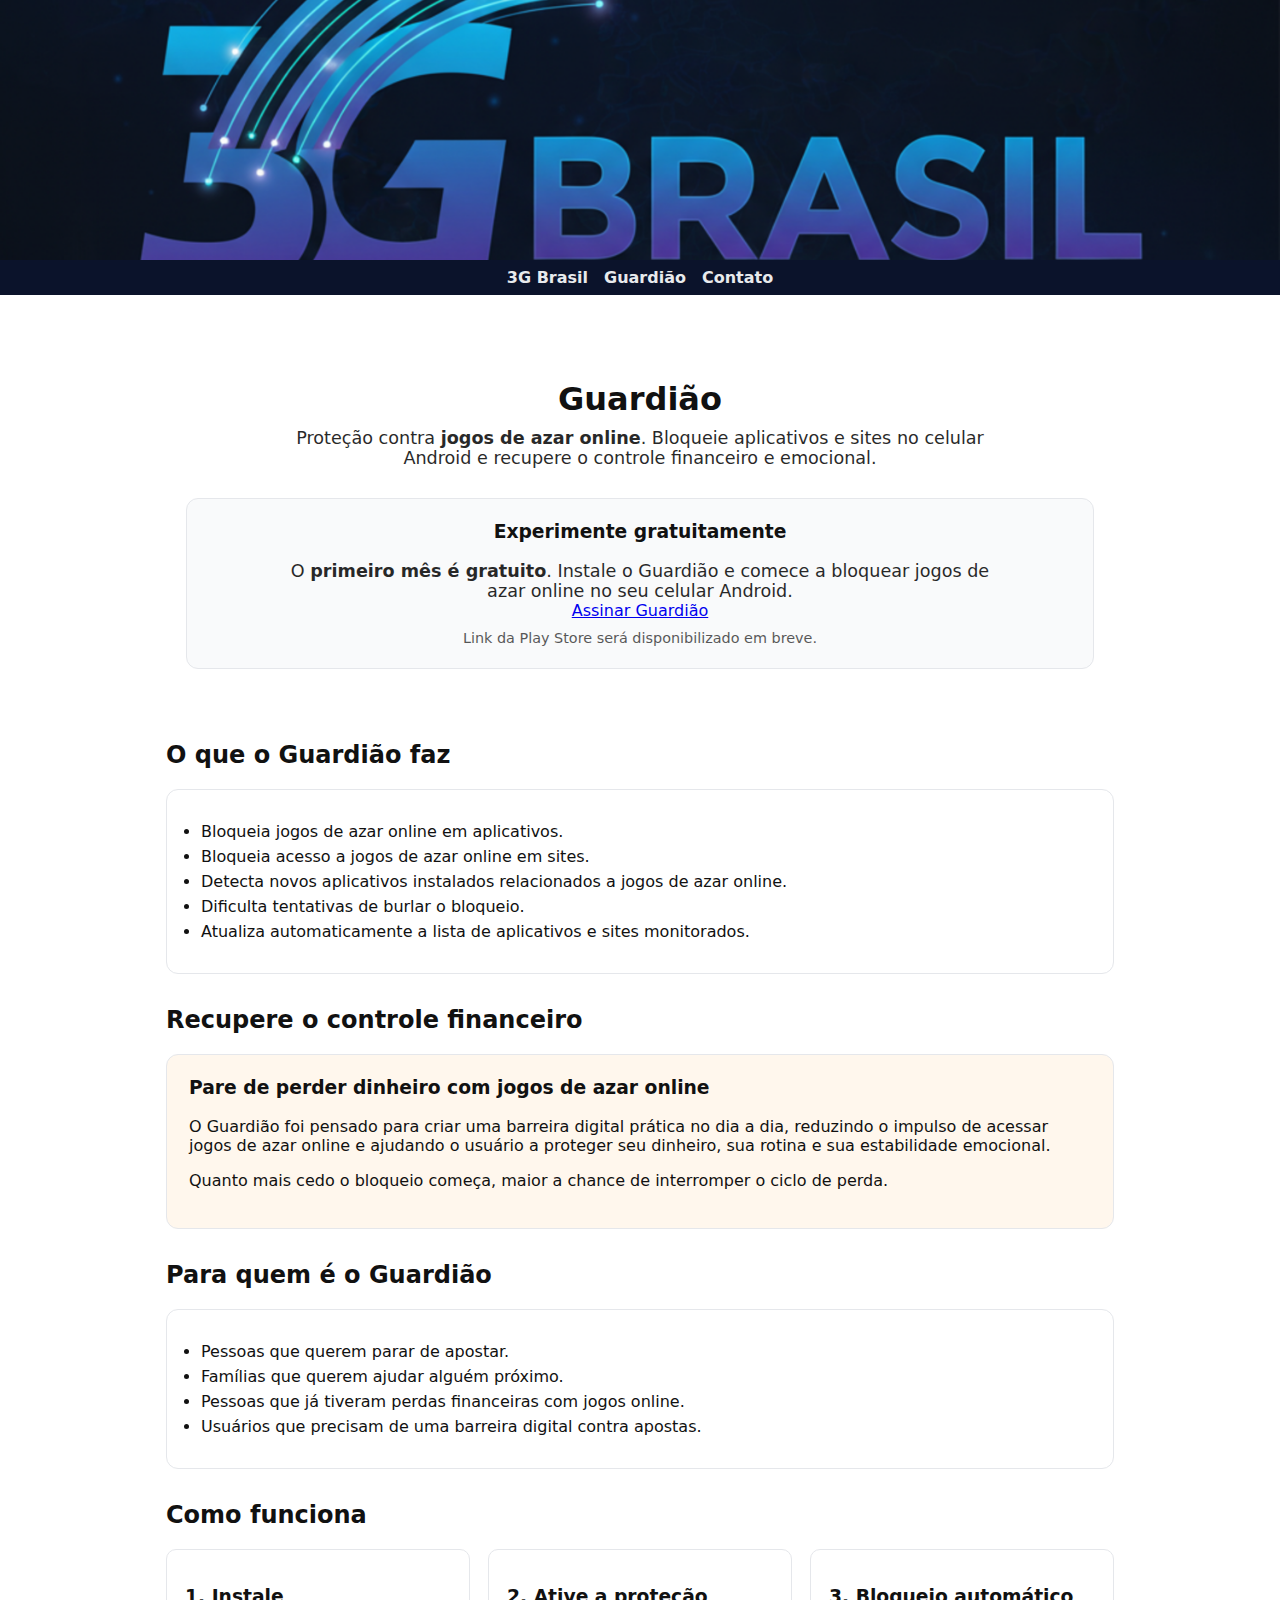
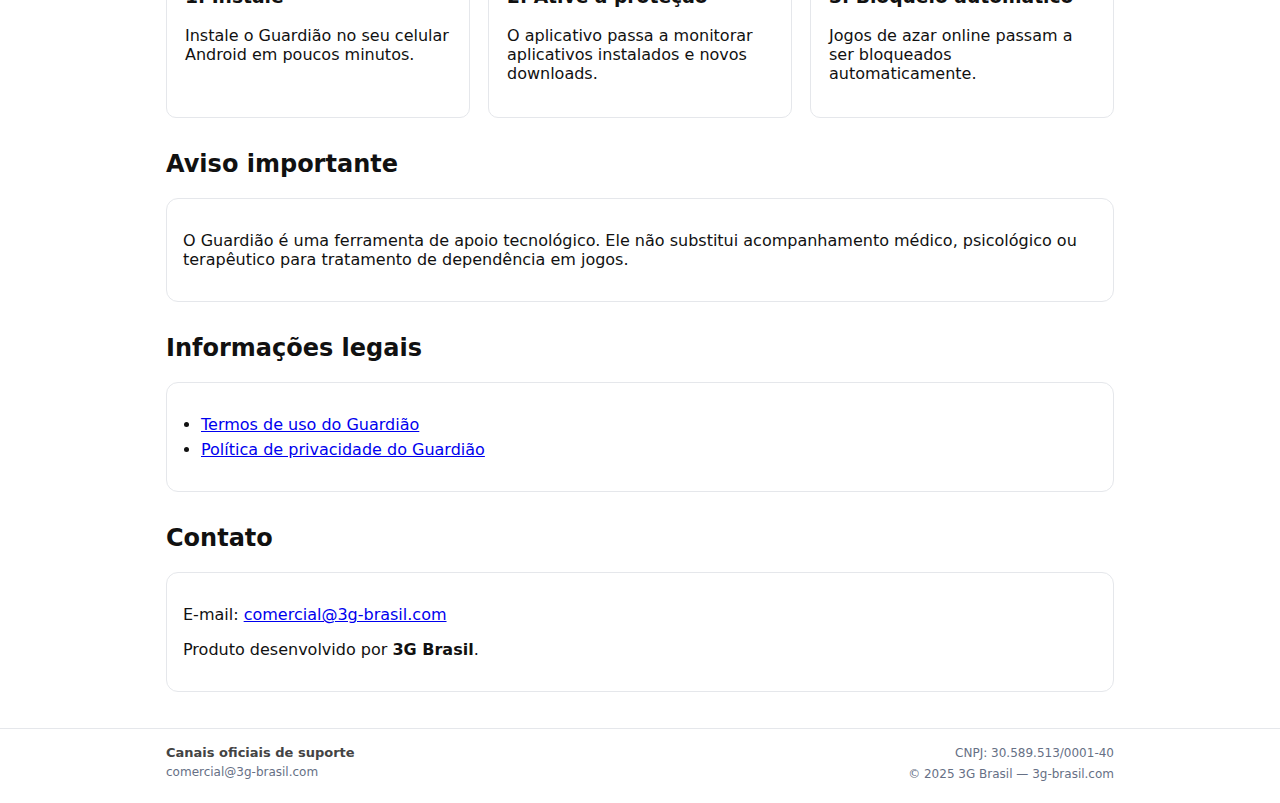
<file: guardiao/index.html>
<!doctype html>
<html lang="pt-BR">
<head>
<meta charset="utf-8">
<meta name="viewport" content="width=device-width, initial-scale=1">

<title>Guardião — Bloqueio de jogos de azar online | 3G Brasil</title>

<meta name="description" content="Guardião da 3G Brasil: aplicativo Android que bloqueia jogos de azar online em aplicativos e sites, ajudando usuários a recuperar o controle financeiro e emocional.">
<meta name="robots" content="index,follow">

<link rel="stylesheet" href="../assets/site.css?v=5">

<style>
.hero-guardiao{
  text-align:center;
  padding:40px 20px;
}

.hero-guardiao h1{
  font-size:2rem;
  margin-bottom:10px;
}

.hero-guardiao p{
  max-width:720px;
  margin:auto;
  font-size:1.1rem;
  opacity:.9;
}

.cta-box{
  margin-top:30px;
  padding:22px;
  border:1px solid #e5e7eb;
  border-radius:12px;
  background:#f9fafb;
  text-align:center;
}

.cta-box h3{
  margin-top:0;
}

.cta-btn{
  display:inline-block;
  margin-top:10px;
  padding:12px 22px;
  border-radius:999px;
  background:#0b132b;
  color:#fff;
  text-decoration:none;
  font-weight:600;
}

.cta-btn:hover{
  opacity:.9;
}

.steps{
  display:grid;
  grid-template-columns:repeat(auto-fit,minmax(220px,1fr));
  gap:18px;
  margin-top:20px;
}

.step-card{
  border:1px solid #e5e7eb;
  padding:18px;
  border-radius:10px;
  background:#fff;
}

.highlight-box{
  margin-top:20px;
  padding:22px;
  border:1px solid #e5e7eb;
  border-radius:12px;
  background:#fff7ed;
}

.highlight-box h3{
  margin-top:0;
}
</style>

</head>

<body>

<header>
<div class="logo-band">
<img src="../assets/logo.png" alt="3G Brasil">
</div>

<nav>
<a href="/">3G Brasil</a>
<a href="/guardiao/">Guardião</a>
<a href="/contact.html">Contato</a>
</nav>
</header>

<main class="container">

<section class="hero-guardiao">

<h1>Guardião</h1>

<p>
Proteção contra <strong>jogos de azar online</strong>.
Bloqueie aplicativos e sites no celular Android e recupere o controle financeiro e emocional.
</p>

<div class="cta-box">

<h3>Experimente gratuitamente</h3>

<p>
O <strong>primeiro mês é gratuito</strong>.  
Instale o Guardião e comece a bloquear jogos de azar online no seu celular Android.
</p>

<a href="/guardiao/assinatura.html" class="btn-primary">
  Assinar Guardião
</a>

<p style="font-size:.9rem;margin-top:10px;opacity:.7;">
Link da Play Store será disponibilizado em breve.
</p>

</div>

</section>

<section>

<h2>O que o Guardião faz</h2>

<div class="card">

<ul>
<li>Bloqueia jogos de azar online em aplicativos.</li>
<li>Bloqueia acesso a jogos de azar online em sites.</li>
<li>Detecta novos aplicativos instalados relacionados a jogos de azar online.</li>
<li>Dificulta tentativas de burlar o bloqueio.</li>
<li>Atualiza automaticamente a lista de aplicativos e sites monitorados.</li>
</ul>

</div>

</section>

<section>

<h2>Recupere o controle financeiro</h2>

<div class="highlight-box">
<h3>Pare de perder dinheiro com jogos de azar online</h3>
<p>
O Guardião foi pensado para criar uma barreira digital prática no dia a dia,
reduzindo o impulso de acessar jogos de azar online e ajudando o usuário a
proteger seu dinheiro, sua rotina e sua estabilidade emocional.
</p>
<p>
Quanto mais cedo o bloqueio começa, maior a chance de interromper o ciclo de perda.
</p>
</div>

</section>

<section>

<h2>Para quem é o Guardião</h2>

<div class="card">

<ul>
<li>Pessoas que querem parar de apostar.</li>
<li>Famílias que querem ajudar alguém próximo.</li>
<li>Pessoas que já tiveram perdas financeiras com jogos online.</li>
<li>Usuários que precisam de uma barreira digital contra apostas.</li>
</ul>

</div>

</section>

<section>

<h2>Como funciona</h2>

<div class="steps">

<div class="step-card">
<h3>1. Instale</h3>
<p>Instale o Guardião no seu celular Android em poucos minutos.</p>
</div>

<div class="step-card">
<h3>2. Ative a proteção</h3>
<p>O aplicativo passa a monitorar aplicativos instalados e novos downloads.</p>
</div>

<div class="step-card">
<h3>3. Bloqueio automático</h3>
<p>Jogos de azar online passam a ser bloqueados automaticamente.</p>
</div>

</div>

</section>

<section>

<h2>Aviso importante</h2>

<div class="card">

<p>
O Guardião é uma ferramenta de apoio tecnológico.
Ele não substitui acompanhamento médico, psicológico ou terapêutico para tratamento de dependência em jogos.
</p>

</div>

</section>

<section>

<h2>Informações legais</h2>

<div class="card">

<ul>
<li><a href="/guardiao/termos.html">Termos de uso do Guardião</a></li>
<li><a href="/guardiao/privacidade.html">Política de privacidade do Guardião</a></li>
</ul>

</div>

</section>

<section id="contato">

<h2>Contato</h2>

<div class="card">

<p>
E-mail: <a href="mailto:comercial@3g-brasil.com">comercial@3g-brasil.com</a>
</p>

<p style="margin-top:10px;">
Produto desenvolvido por <strong>3G Brasil</strong>.
</p>

</div>

</section>

</main>

<footer>

<div class="container">

<div class="footer-wrap">

<div class="support">
<p class="footer-support-title">Canais oficiais de suporte</p>
<p class="footer-support-info">
<a href="mailto:comercial@3g-brasil.com">comercial@3g-brasil.com</a>
</p>
</div>

<div class="legal">
<p class="footer-legal">CNPJ: 30.589.513/0001-40</p>
<p class="footer-copy">© 2025 3G Brasil — 3g-brasil.com</p>
</div>

</div>

</div>

</footer>

</body>
</html>
</file>
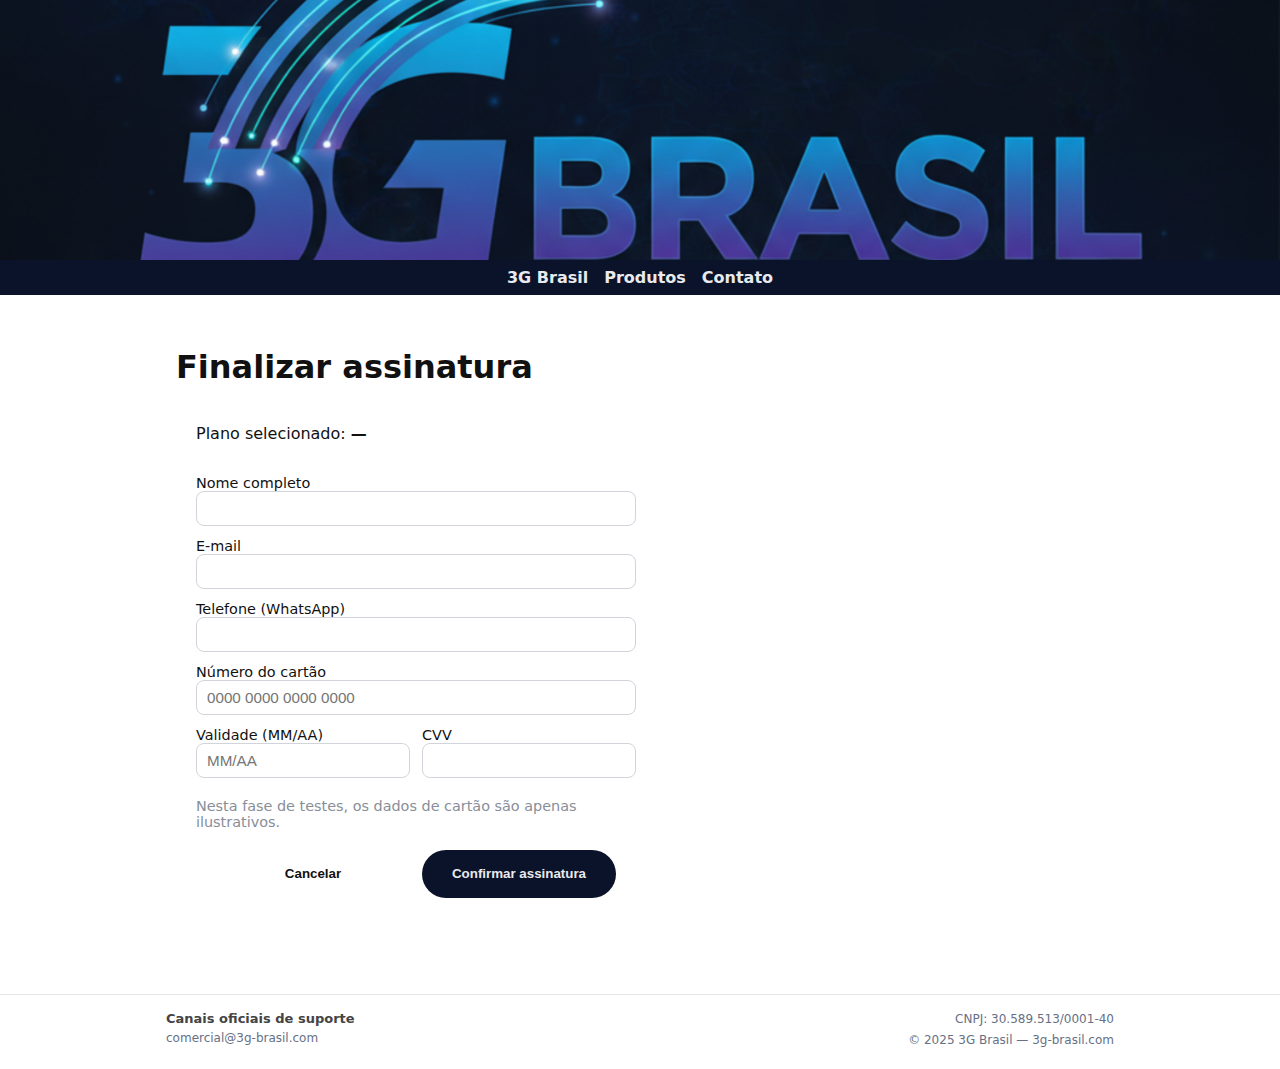
<file: assinatura.html>
<!doctype html>
<html lang="pt-BR">
<head>
  <meta charset="utf-8" />
  <meta name="viewport" content="width=device-width, initial-scale=1" />
  <title>Finalizar assinatura — Anjo da Guarda | 3G Brasil</title>
  <meta name="description" content="Finalização da assinatura do aplicativo Anjo da Guarda da 3G Brasil.">
  <link rel="stylesheet" href="assets/site.css?v=3">

  <style>
    main.container {
      max-width: 960px;
      margin: 0 auto;
      padding: 32px 16px 64px;
    }
    .card-form-page {
      max-width: 480px;
      margin-top: 24px;
    }
    .card-form-page label {
      display:block;
      margin-bottom:12px;
    }
    .card-form-page input {
      width:100%;
    }
    .card-row {
      display:flex;
      gap:12px;
    }
    .card-row label {
      flex:1;
    }
    .terms-actions {
      display:flex;
      gap:12px;
      margin-top:20px;
    }
    .terms-actions button {
      flex:1;
      min-height:48px;
      border-radius:999px;
      padding:12px 16px;
      font-weight:600;
      border:none;
      cursor:pointer;
    }
    .btn-outline { background:#fff;border:1px solid #d1d5db;color:#111;}
    .btn-link { background:#0b132b;color:#e8eaed;}
    .btn-outline:hover{background:#f3f4f6;}
    .btn-link:hover{opacity:.9;}
    .card-note{font-size:.9rem;opacity:.8;margin-top:8px;}
  </style>
</head>
<body>

  <header>
    <div class="logo-band">
      <img src="assets/logo.png" alt="3G Brasil">
    </div>
    <nav>
      <a href="/">3G Brasil</a>
      <a href="/#produtos">Produtos</a>
      <a href="/contact.html">Contato</a>
    </nav>
  </header>

  <main class="container">
    <section>
      <h1>Finalizar assinatura</h1>
      <p class="terms-plan">
        Plano selecionado: <strong id="selected-plan-card">—</strong>
      </p>

      <form class="card-form card-form-page" onsubmit="return false;">
        <label>
          Nome completo
          <input type="text" id="card-name" required>
        </label>
        <label>
          E-mail
          <input type="email" id="card-email" required>
        </label>
        <label>
          Telefone (WhatsApp)
          <input type="tel" id="card-phone" required>
        </label>
        <label>
          Número do cartão
          <input type="text" inputmode="numeric" maxlength="19" placeholder="0000 0000 0000 0000" required>
        </label>
        <div class="card-row">
          <label>
            Validade (MM/AA)
            <input type="text" inputmode="numeric" maxlength="5" placeholder="MM/AA" required>
          </label>
          <label>
            CVV
            <input type="password" inputmode="numeric" maxlength="4" required>
          </label>
        </div>

        <p class="card-note">
          Nesta fase de testes, os dados de cartão são apenas ilustrativos.
        </p>

        <div class="terms-actions">
          <button type="button" class="btn-outline" id="card-cancel-btn">Cancelar</button>
          <button type="submit" class="btn-link" id="card-submit-btn">Confirmar assinatura</button>
        </div>
      </form>
    </section>
  </main>

  <footer>
    <div class="container">
      <div class="footer-wrap">
        <div class="support">
          <p class="footer-support-title">Canais oficiais de suporte</p>
          <p class="footer-support-info">
            <a href="mailto:comercial@3g-brasil.com">comercial@3g-brasil.com</a> 
          </p>
        </div>
        <div class="legal">
          <p class="footer-legal">CNPJ: 30.589.513/0001-40</p>
          <p class="footer-copy">© 2025 3G Brasil — 3g-brasil.com</p>
        </div>
      </div>
    </div>
  </footer>

  <script>
    // Lê o plano da query string (?plano=...)
    (function() {
      var params = new URLSearchParams(window.location.search);
      var plano = params.get('plano') || '—';
      var selected = document.getElementById('selected-plan-card');
      if (selected) {
        selected.textContent = plano;
      }
    })();

    (function () {
      var cardForm   = document.querySelector('.card-form');
      var cancelBtn  = document.getElementById('card-cancel-btn');
      var submitBtn  = document.getElementById('card-submit-btn');
      var selectedEl = document.getElementById('selected-plan-card');

      if (cancelBtn) {
        cancelBtn.addEventListener('click', function () {
          window.location.href = '/';
        });
      }

      if (!cardForm) return;

      cardForm.addEventListener('submit', function (e) {
        e.preventDefault();

        var nomeInput     = document.getElementById('card-name');
        var emailInput    = document.getElementById('card-email');
        var telefoneInput = document.getElementById('card-phone');

        var nome      = nomeInput  ? nomeInput.value.trim()  : "";
        var userEmail = emailInput ? emailInput.value.trim() : "";
        var telefone  = telefoneInput ? telefoneInput.value.trim() : "";

        var plano = selectedEl ? (selectedEl.textContent || "").trim() : "";

        var valorCentavos = 0;
        if (plano.indexOf("Mensal individual") >= 0) {
          valorCentavos = 2290;
        } else if (plano.indexOf("Anual individual") >= 0) {
          valorCentavos = 2000;
        } else if (plano.indexOf("Mensal família") >= 0) {
          valorCentavos = 1890;
        } else if (plano.indexOf("Anual família") >= 0) {
          valorCentavos = 1700;
        }

        if (!nome || !userEmail || !telefone || !plano || !valorCentavos) {
          alert("Por favor, confira nome, e-mail, telefone e plano antes de continuar.");
          return;
        }

        // Por enquanto, API local (como já usamos nos testes)
        var API_BASE_URL = "http://127.0.0.1:8000";

        var payload = {
          nome: nome,
          telefone: telefone,
          user_email: userEmail,
          plano: plano,
          valor_mensal_centavos: valorCentavos
        };

        if (submitBtn) {
          submitBtn.disabled = true;
          submitBtn.textContent = "Enviando...";
        }

        fetch(API_BASE_URL + "/api/assinaturas/site", {
          method: "POST",
          headers: {
            "Content-Type": "application/json"
          },
          body: JSON.stringify(payload)
        })
        .then(function (resp) {
          if (!resp.ok) throw new Error("HTTP " + resp.status);
          return resp.json();
        })
        .then(function (data) {
          console.log("Assinatura criada, id =", data.id);
          alert("Assinatura registrada! Você receberá um e-mail com o link e o QR Code para instalar o app.");
          cardForm.reset();
          window.location.href = "/";
        })
        .catch(function (err) {
          console.error("Erro ao registrar assinatura:", err);
          alert("Não foi possível registrar sua assinatura agora. Tente novamente em alguns instantes.");
        })
        .finally(function () {
          if (submitBtn) {
            submitBtn.disabled = false;
            submitBtn.textContent = "Confirmar assinatura";
          }
        });
      });
    })();
  </script>

</body>
</html>
</file>
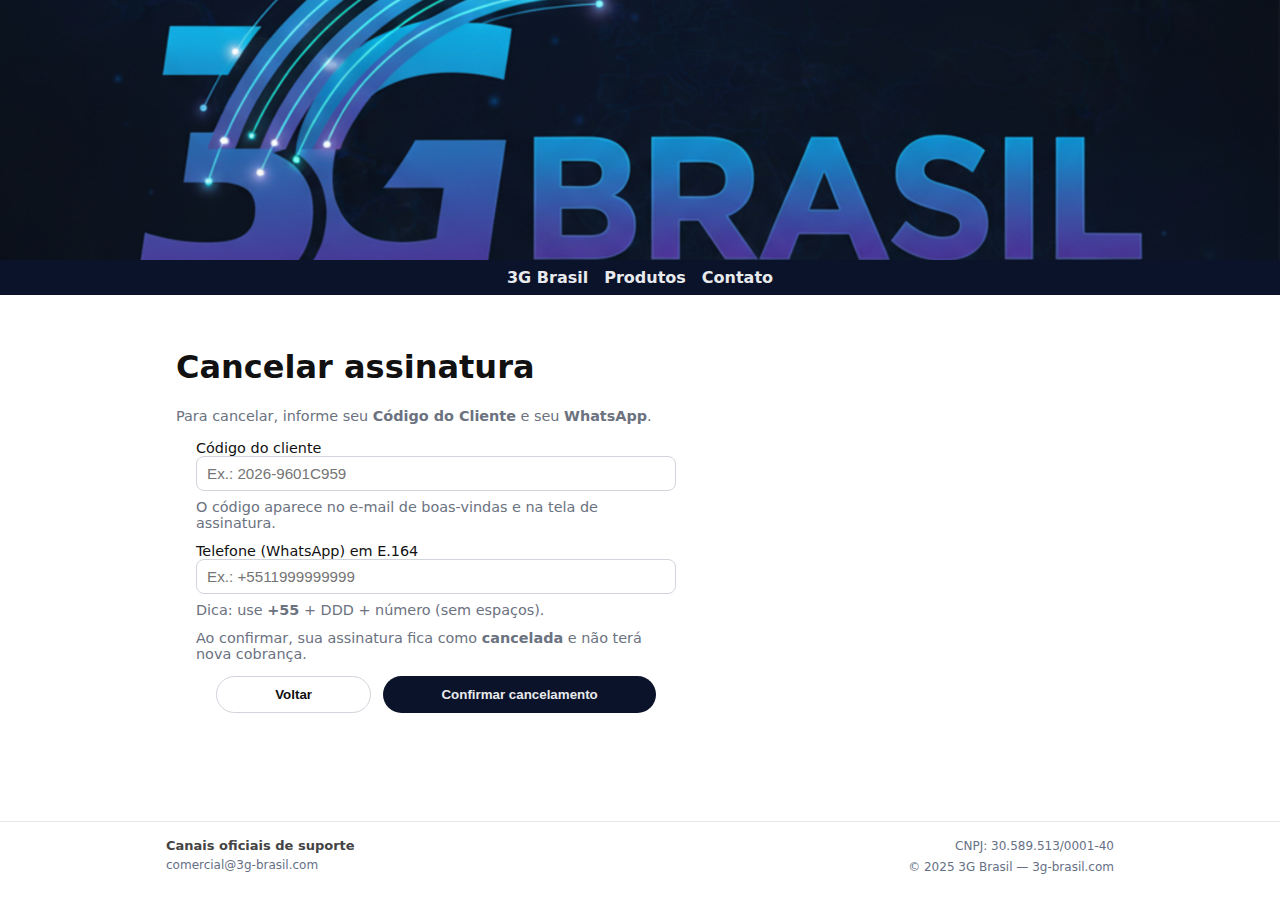
<file: cancelar.html>
<!doctype html>
<html lang="pt-BR">
<head>
  <meta charset="utf-8" />
  <meta name="viewport" content="width=device-width, initial-scale=1" />
  <title>Cancelar assinatura — Anjo da Guarda | 3G Brasil</title>
  <meta name="description" content="Cancelamento de assinatura do aplicativo Anjo da Guarda da 3G Brasil.">
  <link rel="stylesheet" href="assets/site.css?v=3">

  <style>
    main.container { max-width: 960px; margin: 0 auto; padding: 32px 16px 64px; }
    .card-form-page { max-width: 520px; margin-top: 16px; }
    .card-form-page label { display:block; margin-bottom:12px; }
    .card-form-page input { width:100%; }
    .hint { color:#6b7280; font-size:.9rem; margin:8px 0 0; }
    .danger-note { margin-top:10px; font-size:.9rem; color:#6b7280; }
  </style>
</head>
<body>

  <header>
    <div class="logo-band">
      <img src="assets/logo.png" alt="3G Brasil">
    </div>
    <nav>
      <a href="/">3G Brasil</a>
      <a href="/#produtos">Produtos</a>
      <a href="/contact.html">Contato</a>
    </nav>
  </header>

  <main class="container">
    <section>
      <h1>Cancelar assinatura</h1>
      <p class="card-note">
        Para cancelar, informe seu <strong>Código do Cliente</strong> e seu <strong>WhatsApp</strong>.
      </p>

      <form class="card-form card-form-page" id="cancel-form" onsubmit="return false;">
        <label>
          Código do cliente
          <input type="text" id="codigo_cliente" placeholder="Ex.: 2026-9601C959" autocomplete="off" required>
          <p class="hint">O código aparece no e-mail de boas-vindas e na tela de assinatura.</p>
        </label>

        <label>
          Telefone (WhatsApp) em E.164
          <input type="tel" id="telefone" placeholder="Ex.: +5511999999999" autocomplete="off" required>
          <p class="hint">Dica: use <strong>+55</strong> + DDD + número (sem espaços).</p>
        </label>

        <p class="danger-note">
          Ao confirmar, sua assinatura fica como <strong>cancelada</strong> e não terá nova cobrança.
        </p>

        <div class="terms-actions">
          <button type="button" class="btn-outline" id="btn-voltar">Voltar</button>
          <button type="submit" class="btn-link" id="btn-cancelar">Confirmar cancelamento</button>
        </div>

        <p class="card-note" id="msg" style="margin-top:12px;"></p>
      </form>

      <noscript>
        <p class="card-note">Ative o JavaScript para concluir o cancelamento.</p>
      </noscript>
    </section>
  </main>

  <footer>
    <div class="container">
      <div class="footer-wrap">
        <div class="support">
          <p class="footer-support-title">Canais oficiais de suporte</p>
          <p class="footer-support-info">
            <a href="mailto:comercial@3g-brasil.com">comercial@3g-brasil.com</a>
          </p>
        </div>
        <div class="legal">
          <p class="footer-legal">CNPJ: 30.589.513/0001-40</p>
          <p class="footer-copy">© 2025 3G Brasil — 3g-brasil.com</p>
        </div>
      </div>
    </div>
  </footer>

  <script src="assets/cancelar.js?v=1"></script>
</body>
</html>
</file>
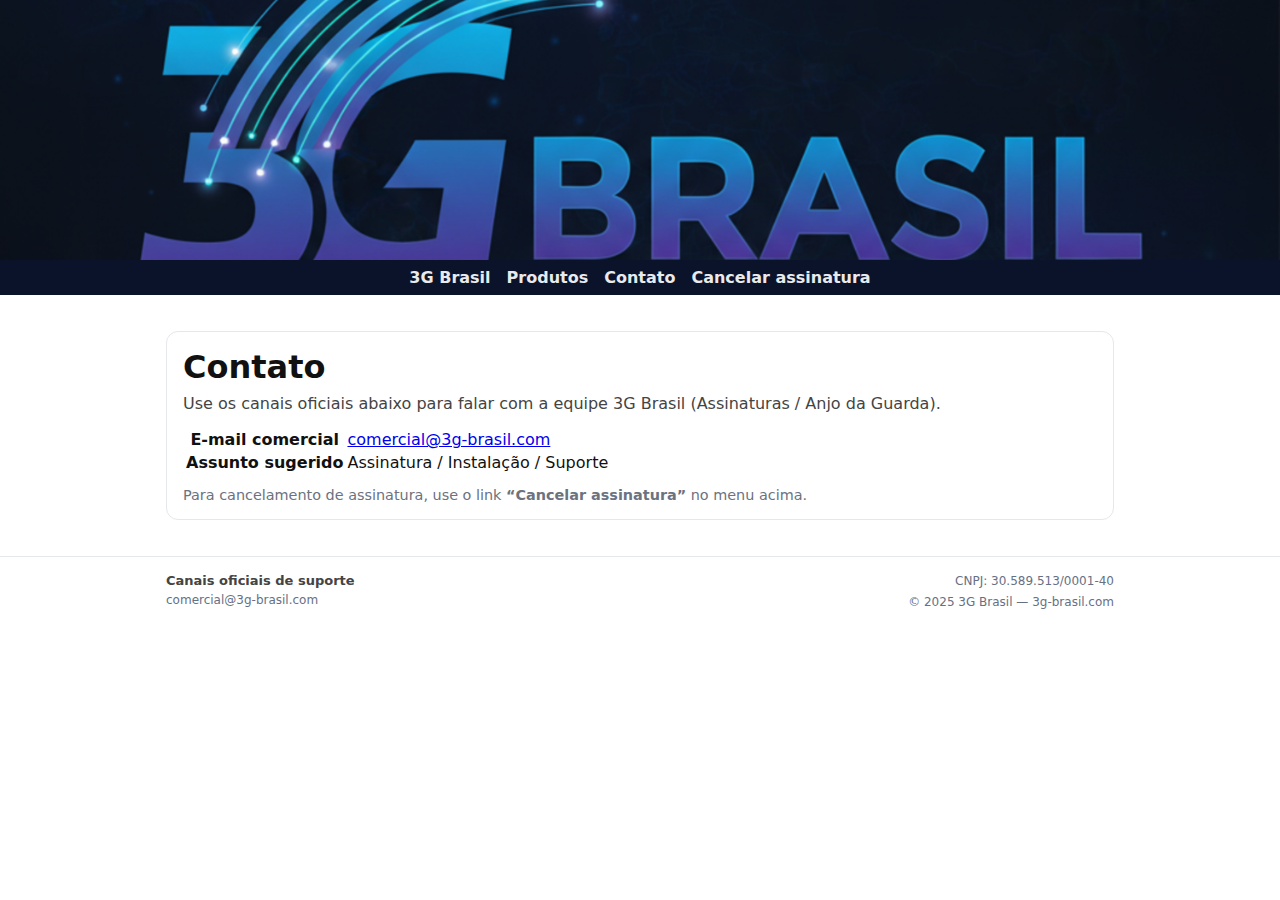
<file: contact.html>
<!doctype html>
<html lang="pt-BR">
<head>
  <meta charset="utf-8" />
  <meta name="viewport" content="width=device-width, initial-scale=1" />
  <title>Contato — 3G Brasil</title>
  <meta name="description" content="Fale com a 3G Brasil. Canais oficiais de suporte e contato." />
  <link rel="stylesheet" href="assets/site.css?v=3">
</head>
<body>

  <header>
    <div class="logo-band">
      <img src="assets/logo.png" alt="3G Brasil">
    </div>
    <nav>
      <a href="/">3G Brasil</a>
      <a href="/#produtos">Produtos</a>
      <a href="/contact.html" aria-current="page">Contato</a>
      <a href="/cancelar.html">Cancelar assinatura</a>
    </nav>
  </header>

  <main class="container">
    <section class="card">
      <h1 style="margin:0 0 8px 0;">Contato</h1>
      <p style="margin:0 0 14px 0; color:#444;">
        Use os canais oficiais abaixo para falar com a equipe 3G Brasil (Assinaturas / Anjo da Guarda).
      </p>

      <table>
        <tbody>
          <tr>
            <th>E-mail comercial</th>
            <td><a href="mailto:comercial@3g-brasil.com">comercial@3g-brasil.com</a></td>
          </tr>
          <tr>
            <th>Assunto sugerido</th>
            <td>Assinatura / Instalação / Suporte</td>
          </tr>
        </tbody>
      </table>

      <p class="card-note" style="margin-top:12px;">
        Para cancelamento de assinatura, use o link <strong>“Cancelar assinatura”</strong> no menu acima.
      </p>
    </section>
  </main>

  <footer>
    <div class="container">
      <div class="footer-wrap">
        <div class="support">
          <p class="footer-support-title">Canais oficiais de suporte</p>
          <p class="footer-support-info">
            <a href="mailto:comercial@3g-brasil.com">comercial@3g-brasil.com</a>
          </p>
        </div>
        <div class="legal">
          <p class="footer-legal">CNPJ: 30.589.513/0001-40</p>
          <p class="footer-copy">© 2025 3G Brasil — 3g-brasil.com</p>
        </div>
      </div>
    </div>
  </footer>

</body>
</html>
</file>
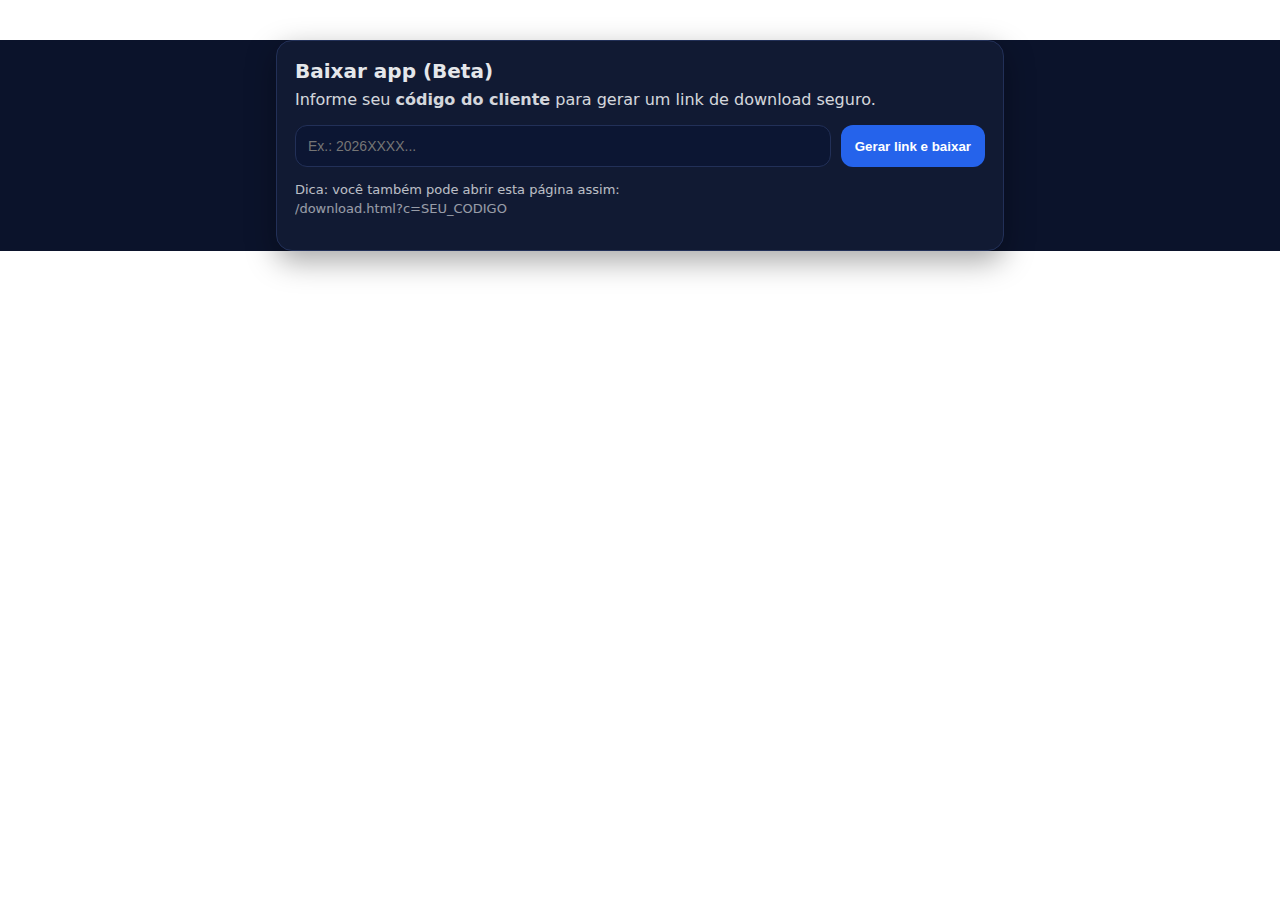
<file: download.html>
<!doctype html>
<html lang="pt-br">
<head>
  <meta charset="utf-8" />
  <meta name="viewport" content="width=device-width,initial-scale=1" />
  <title>3G Brasil • Download (Beta) v2</title>

  <!-- se já existir no seu site -->
  <link rel="stylesheet" href="assets/site.css" />

  <style>
    body{font-family:system-ui,-apple-system,Segoe UI,Roboto,Arial;margin:0;background:#0b132b;color:#e5e7eb}
    .wrap{max-width:760px;margin:40px auto;padding:0 16px}
    .card{background:#111a33;border:1px solid #223058;border-radius:16px;padding:18px;box-shadow:0 10px 30px rgba(0,0,0,.35)}
    h1{margin:0 0 6px;font-size:20px}
    p{margin:0 0 14px;opacity:.92;line-height:1.4}
    .row{display:flex;gap:10px;flex-wrap:wrap}
    input{flex:1;min-width:240px;background:#0c1633;border:1px solid #223058;color:#e5e7eb;border-radius:12px;padding:12px 12px;font-size:14px}
    button{background:#2563eb;border:0;color:#fff;border-radius:12px;padding:12px 14px;font-weight:600;cursor:pointer}
    button:disabled{opacity:.6;cursor:not-allowed}
    .msg{margin-top:12px;padding:12px;border-radius:12px;border:1px solid #223058;background:#0c1633}
    .muted{opacity:.8;font-size:13px}
    a{color:#93c5fd}
  </style>
</head>
<body>
  <div class="wrap">
    <div class="card">
      <h1>Baixar app (Beta)</h1>

      <p id="intro">Informe seu <b>código do cliente</b> para gerar um link de download seguro.</p>

      <div class="row">
        <input id="codigo" type="text" placeholder="Ex.: 2026XXXX..." autocomplete="off" />
        <button id="btn" type="button">Gerar link e baixar</button>
      </div>

      <div id="out" class="msg" style="display:none"></div>

      <p class="muted" style="margin-top:14px">
        Dica: você também pode abrir esta página assim:
        <br/>
        <span class="muted">/download.html?c=SEU_CODIGO</span>
      </p>
    </div>
  </div>

  <script>
    (function(){
      function show(msg){
        var el = document.getElementById("out");
        el.style.display = "block";
        el.textContent = msg;
      }

      function setBusy(isBusy){
        var btn = document.getElementById("btn");
        btn.disabled = !!isBusy;
        btn.textContent = isBusy ? "Aguarde..." : "Gerar link e baixar";
      }

      // Produção usa o subdomínio do Financeiro.
      // Localhost cai no 127.0.0.1:8010 (para seus testes).
      var API_BASE =
        (location.hostname === "localhost" || location.hostname === "127.0.0.1")
        ? "http://127.0.0.1:8010"
        : "https://financeiro.3g-brasil.com";

      function apiUrl(path){
        return API_BASE.replace(/\/+$/,"") + "/" + String(path||"").replace(/^\/+/,"");
      }

      async function gerarEbaixar(codigo){
        codigo = (codigo || "").trim();
        if(!codigo){
          show("Informe o código do cliente.");
          return;
        }

        setBusy(true);

        try{
          var url = apiUrl("/api/financeiro/app/download-link") + "?codigo_cliente=" + encodeURIComponent(codigo);
          var resp = await fetch(url, { method: "GET", headers: { "Accept":"application/json" } });

          var data = null;
          var ct = (resp.headers.get("content-type") || "").toLowerCase();

          if (ct.includes("application/json")) {
            try { data = await resp.json(); } catch(e) { data = null; }
          } else {
            // veio HTML/texto (proxy/Cloudflare/etc). Mostra um pedaço pra diagnosticar.
            var txt = "";
            try { txt = await resp.text(); } catch(e) {}
            show("Resposta inesperada do servidor (não é JSON). HTTP " + resp.status + "\n" + (txt || "").slice(0, 160));
            return;
          }

          var dl = data && (data.download_url || data.url || data.downloadUrl);

          // se o backend explicitamente disse ok=false, respeita
          var okFlag = (data && typeof data.ok !== "undefined") ? data.ok : null;

          if (!resp.ok || !data || okFlag === false || !dl) {
            var msg = (data && (data.message || data.detail))
              ? (data.message || data.detail)
              : ("HTTP " + resp.status);
            show("Não foi possível gerar o link: " + msg);
            return;
          }

          // Redireciona para /download/app?token=... (o backend valida e redireciona pro APK)
          window.location.href = new URL(dl, API_BASE).toString();
        }catch(err){
          console.error(err);
          show("Erro ao gerar o link. Tente novamente.");
        }finally{
          setBusy(false);
        }
      }

      // Auto pelo querystring
      var params = new URLSearchParams(window.location.search);
      var qc = (params.get("c") || params.get("codigo_cliente") || "").trim();

      if(qc){
        // Quando veio por link do e-mail, não precisa “pedir” o código — já dispara automático
        var intro = document.getElementById("intro");
        if(intro) intro.textContent = "Aguarde… estamos preparando seu download.";

        var inp = document.getElementById("codigo");
        if(inp) inp.value = qc;

        gerarEbaixar(qc);
      }

      document.getElementById("btn").addEventListener("click", function(){
        gerarEbaixar(document.getElementById("codigo").value);
      });

      document.getElementById("codigo").addEventListener("keydown", function(e){
        if(e.key === "Enter"){
          gerarEbaixar(document.getElementById("codigo").value);
        }
      });
    })();
  </script>
<!-- DEPLOY_MARK: b9ff083 -->
</body>
</html>
</file>
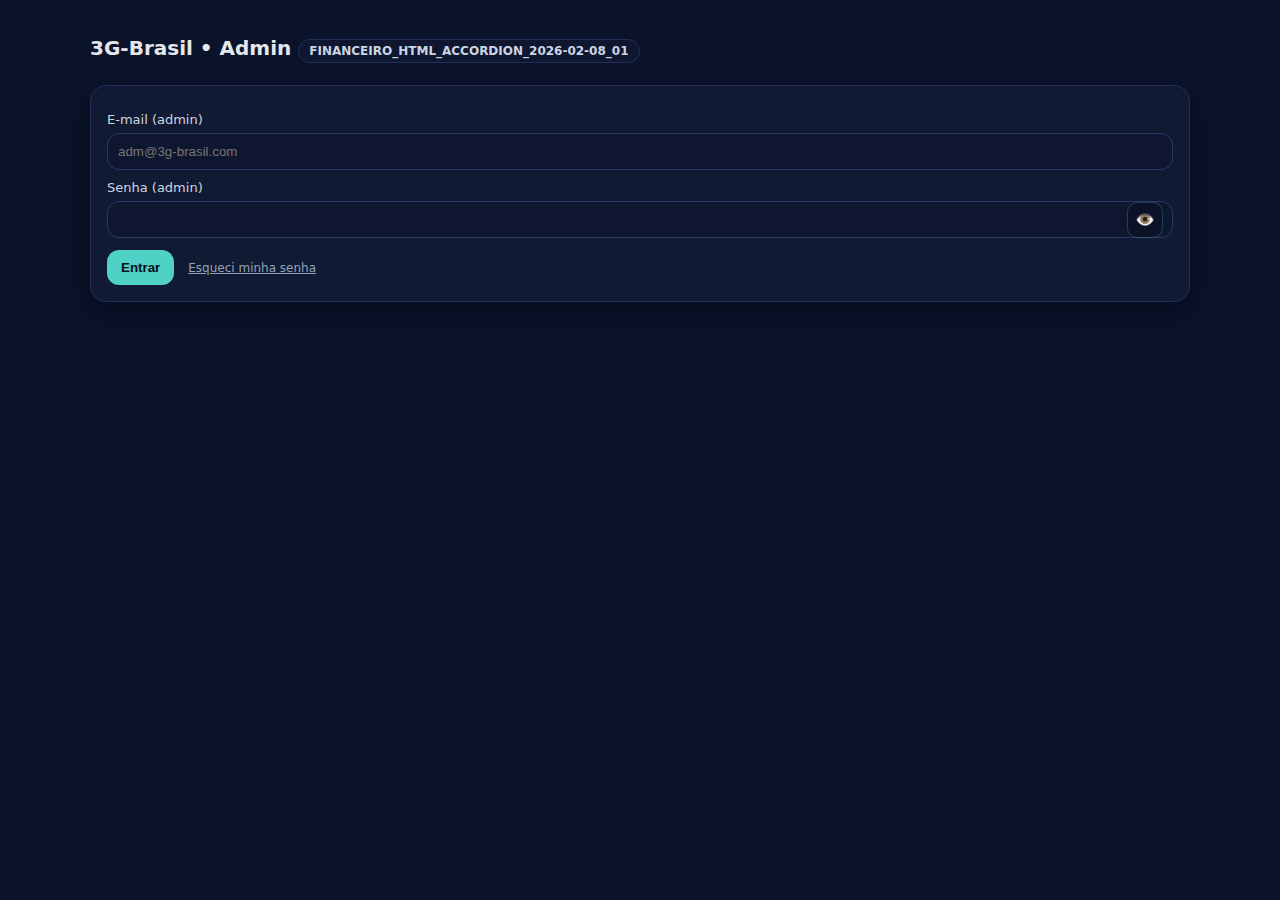
<file: financeiro_admin.html>
<!doctype html>
<html lang="pt-br">
<head>
  <meta charset="utf-8" />
  <meta name="viewport" content="width=device-width,initial-scale=1" />

  <!-- anti-cache no browser -->
  <meta http-equiv="Cache-Control" content="no-store, no-cache, must-revalidate, max-age=0" />
  <meta http-equiv="Pragma" content="no-cache" />
  <meta http-equiv="Expires" content="0" />

  <!-- carimbo p/ provar qual HTML está no ar -->
  <meta name="x-build" content="FINANCEIRO_HTML_ACCORDION_2026-02-08_01" />

  <title>3G-Brasil • Financeiro Admin</title>

  <style>
    body{font-family:system-ui,-apple-system,Segoe UI,Roboto,Arial;background:#0b132b;color:#e5e7eb;margin:0}
    .wrap{max-width:1100px;margin:36px auto;padding:0 16px}
    .card{background:#111a33;border:1px solid #223058;border-radius:16px;padding:16px;box-shadow:0 10px 30px rgba(0,0,0,.35)}
    h1{margin:0 0 10px;font-size:20px}
    label{display:block;margin:10px 0 6px;color:#cbd5e1;font-size:13px}
    input,select{width:100%;padding:10px;border-radius:12px;border:1px solid #2a3a68;background:#0f1730;color:#e5e7eb;box-sizing:border-box}
    button{padding:10px 14px;border-radius:12px;border:0;background:#4fd1c5;color:#06101d;font-weight:700;cursor:pointer}
    .btn2{background:#334155;color:#e5e7eb}
    .row{display:grid;grid-template-columns:1fr 1fr 1fr 1fr 2fr;gap:10px}
    .top{display:flex;gap:10px;align-items:center;justify-content:space-between;margin-bottom:12px}
    .tabs{display:flex;gap:8px;flex-wrap:wrap}
    .msg{margin:10px 0;padding:10px;border-radius:12px}
    .ok{background:#0b3a2f;border:1px solid #1f8a75;color:#bbf7d0}
    .err{background:#3b0f1b;border:1px solid #8b1d3a;color:#fecdd3}
    .warn{background:#3a2a0b;border:1px solid #f59e0b;color:#fde68a}

    table{width:100%;border-collapse:collapse;margin-top:14px;font-size:13px}
    th,td{border-bottom:1px solid #223058;padding:10px;text-align:left;vertical-align:top}
    th{color:#cbd5e1;font-weight:700}
    code{color:#93c5fd}

    .muted{color:#94a3b8;font-size:12px}
    .hidden{display:none !important}
    .pill{display:inline-block;padding:4px 10px;border-radius:999px;border:1px solid #223058;background:#0f1730;color:#cbd5e1;font-size:12px}
    .grid2{display:grid;grid-template-columns:1fr;gap:14px}
    @media (max-width:900px){ .grid2{grid-template-columns:1fr} }
    @media (max-width:980px){ .row{grid-template-columns:1fr 1fr} }

    .pw-wrap{position:relative}
    .pw-wrap input{padding-right:48px}
    .eye{
      position:absolute; right:10px; top:50%; transform:translateY(-50%);
      width:34px; height:34px; border-radius:10px;
      border:1px solid rgba(79,209,197,.25);
      background:rgba(0,0,0,.18);
      display:grid; place-items:center; cursor:pointer; user-select:none;
      font-size:16px;
      z-index:3;
    }

    .mini-btn{padding:6px 10px;border-radius:10px;font-size:12px}
    .copy{background:#1f2a44;color:#e5e7eb;border:1px solid #223058}
    .tag{display:inline-block;margin-left:8px;padding:2px 8px;border-radius:999px;border:1px solid #223058;background:#0f1730;color:#cbd5e1;font-size:11px}
    .tag-warn{border-color:#f59e0b;color:#fde68a}

    /* Botão colapsável */
    .month-btn{
      width:100%;
      display:flex;
      align-items:center;
      justify-content:space-between;
      gap:10px;
      padding:10px 12px;
      border-radius:12px;
      border:1px solid #223058;
      background:#0f1730;
      color:#cbd5e1;
      font-weight:800;
      cursor:pointer;
    }
    .month-btn:hover{ border-color:#4fd1c5; }
    .month-btn .left{display:flex;gap:10px;align-items:center}
    .month-btn .count{color:#94a3b8;font-weight:700}
    .month-btn .chev{opacity:.85}
    .grp-hidden{ display:none !important; }

    /* ====== RECEBER ====== */
    .tbl-wrap{overflow-x:auto; -webkit-overflow-scrolling:touch;}
    .tbl-receber{
      min-width: 1040px;
      table-layout: fixed;
    }
    .tbl-receber th, .tbl-receber td{
      overflow:hidden;
      text-overflow:ellipsis;
      white-space:nowrap;
    }

    .tbl-receber td.col-code,
    .tbl-receber td.col-email{
      white-space:normal;
      overflow-wrap:anywhere;
      word-break:break-word;
    }

    .tbl-receber td.col-created{
      white-space:normal;
      overflow-wrap:anywhere;
      word-break:break-word;
    }

    .tbl-receber .w-code{width:170px}
    .tbl-receber .w-email{width:240px}
    .tbl-receber .w-plano{width:210px}
    .tbl-receber .w-total{width:110px}
    .tbl-receber .w-status{width:110px}
    .tbl-receber .w-cupom{width:220px}
    .tbl-receber .w-criado{width:180px}

    tr[data-level="1"] td{padding-left:18px}
    tr[data-level="2"] td{padding-left:34px}
    tr[data-level="3"] td{padding-left:50px}
  </style>
</head>

<body>
  <div class="wrap">
    <div class="top">
      <h1 id="title">
        3G-Brasil • Admin
        <span class="pill">FINANCEIRO_HTML_ACCORDION_2026-02-08_01</span>
      </h1>

      <div id="navTabs" class="tabs hidden">
        <button class="btn2" id="tabReceber" type="button">Contas a receber</button>
        <button class="btn2" id="tabCupom" type="button">Cupom</button>
        <button class="btn2" id="tabPagar" type="button">Contas a pagar</button>
        <button class="btn2" id="btnLogout" type="button">Sair</button>
      </div>
    </div>

    <!-- Login -->
    <div class="card" id="loginCard">
      <label>E-mail (admin)</label>
      <input id="loginEmail" type="email" autocomplete="username" placeholder="adm@3g-brasil.com" />

      <label>Senha (admin)</label>
      <div class="pw-wrap">
        <input id="pwAdmin" type="password" autocomplete="current-password" />
        <div class="eye" id="eyeAdmin" title="Mostrar/ocultar">👁️</div>
      </div>

      <div style="margin-top:12px;display:flex;gap:14px;align-items:center;">
        <button id="btnLogin" type="button">Entrar</button>
        <a id="forgotLink" href="#" class="muted" style="text-decoration:underline;">Esqueci minha senha</a>
      </div>

      <div id="loginMsg"></div>
    </div>

    <!-- CUPOM -->
    <div class="card hidden" id="cupomCard" style="margin-top:14px;">
      <div class="muted">Cupons (regras atuais + seeds). <span class="pill">Dica: clique em “Copiar”</span></div>

      <div id="msg"></div>
      <div id="expiryWarn" class="msg warn hidden"></div>

      <div class="row" style="margin-top:10px;">
        <div>
          <label>Regra</label>
          <select id="rule">
            <option value="5|1">5%</option>
            <option value="10|6">10%</option>
            <option value="35|1">35% (beta 100 primeiros)</option>
            <option value="100|1200">100% (especial)</option>
          </select>
        </div>

        <div>
          <label>Max uses</label>
          <select id="maxUses" disabled>
            <option value="1" selected>1 (uso único)</option>
          </select>
          <div class="muted">Uso único: usou, morre. Para novo uso, gere outro cupom.</div>
        </div>

        <div>
          <label>Validade (meses) <span class="muted">(máx. 12)</span></label>
          <select id="validadeMeses">
            <option value="1">1</option><option value="2">2</option><option value="3">3</option><option value="4">4</option>
            <option value="5">5</option><option value="6">6</option><option value="7">7</option><option value="8">8</option>
            <option value="9">9</option><option value="10">10</option><option value="11">11</option><option value="12" selected>12</option>
          </select>
        </div>

        <div>
          <label>Ativos apenas</label>
          <select id="activeOnly">
            <option value="1" selected>Sim</option>
            <option value="0">Não</option>
          </select>
        </div>

        <div>
          <label>Observação</label>
          <input id="note" placeholder="ex.: campanha janeiro / vendedor X" />
        </div>
      </div>

      <div style="margin-top:12px;max-width:420px;">
        <label>Senha master (cupom)</label>
        <div class="pw-wrap">
          <input id="pwMaster" type="password" placeholder="Digite a senha master" />
          <div class="eye" id="eyeMaster" title="Mostrar/ocultar">👁️</div>
        </div>
        <div class="muted">Usada apenas para listar/criar cupons.</div>
      </div>

      <div style="margin-top:12px;display:flex;gap:10px;flex-wrap:wrap;">
        <button id="btnCreate" type="button">Gerar cupom</button>
        <button class="btn2" id="btnRefresh" type="button">Atualizar lista</button>
      </div>

      <table>
        <thead>
          <tr>
            <th>Código</th><th>%</th><th>Meses</th><th>Usos</th><th>Status</th><th>Nota</th><th>Criado por</th><th>Criado</th><th></th>
          </tr>
        </thead>
        <tbody id="tbody">
          <tr><td colspan="9" class="muted">Sem dados ainda.</td></tr>
        </tbody>
      </table>

      <div class="muted" style="margin-top:10px;">
        * Quando o backend passar a enviar <code>expires_at</code>, este painel vai avisar automaticamente quando faltar 15 dias para vencer.
      </div>
    </div>

    <!-- RECEBER -->
    <div class="card hidden" id="receberCard" style="margin-top:14px;">
      <div class="top" style="margin:0 0 8px;">
        <div class="muted">Pagos e Abertos (não pagos) — vindo do financeiro.db</div>
        <button class="btn2" id="btnReceberRefresh" type="button">Atualizar</button>
      </div>

      <div class="tabs" style="margin:10px 0 6px;">
        <button class="btn2" id="btnProdutoAnjo" type="button">Anjo da Guarda</button>
        <button class="btn2" id="btnProdutoGuardiao" type="button">Guardião</button>
      </div>

      <div id="receberMsg"></div>

      <div class="tbl-wrap">
        <table class="tbl-receber">
          <colgroup>
            <col class="w-code" />
            <col class="w-email" />
            <col class="w-plano" />
            <col class="w-total" />
            <col class="w-status" />
            <col class="w-cupom" />
            <col class="w-criado" />
          </colgroup>          
          <tbody id="tbodyReceberAll">
            <tr><td colspan="7" class="muted">Selecione um produto.</td></tr>
          </tbody>
        </table>
      </div>
    </div>

    <!-- PAGAR -->
    <div class="card hidden" id="pagarCard" style="margin-top:14px;">
      <div class="muted">Contas a pagar (depois): você vai me dizer o que entra aqui.</div>
    </div>
  </div>

<script>
(() => {
  const API = ""; // mesma origem
  const BUILD = "FINANCEIRO_HTML_ACCORDION_2026-02-08_01";
  let produtoAtivo = "";

  const KEY_EMAIL   = "financeiro_login_email";
  const KEY_ADMINPW = "financeiro_admin_pw";
  const KEY_MASTER  = "financeiro_master_pw";

  const el = (id) => document.getElementById(id);

  function getMaster(){ return sessionStorage.getItem(KEY_MASTER) || ""; }
  function setMaster(v){ if (v) sessionStorage.setItem(KEY_MASTER, v); }

  sessionStorage.removeItem(KEY_MASTER);
  if (el("pwMaster")) el("pwMaster").value = "";

  function safeHide(id) { const e = el(id); if (e) e.classList.add("hidden"); }
  function safeShow(id) { const e = el(id); if (e) e.classList.remove("hidden"); }

  function setBoxMsg(boxId, cls, text) {
    const e = el(boxId);
    if (!e) return;
    if (!text) { e.innerHTML = ""; e.classList.add("hidden"); return; }
    e.classList.remove("hidden");
    e.className = "msg " + cls;
    e.innerHTML = text;
  }

  const setMsg        = (ok, t) => setBoxMsg("msg", ok ? "ok" : "err", t || "");
  const setLoginMsg   = (ok, t) => setBoxMsg("loginMsg", ok ? "ok" : "err", t || "");
  const setReceberMsg = (ok, t) => setBoxMsg("receberMsg", ok ? "ok" : "err", t || "");
  const setWarn       = (t)     => setBoxMsg("expiryWarn", "warn", t || "");

  function toggleEye(btnId, inputId){
    const b = el(btnId), i = el(inputId);
    if (!b || !i) return;
    b.onclick = () => { i.type = (i.type === "password") ? "text" : "password"; };
  }
  toggleEye("eyeAdmin", "pwAdmin");
  toggleEye("eyeMaster", "pwMaster");

  function getEmail(){ return sessionStorage.getItem(KEY_EMAIL) || ""; }
  function getAdminPw(){ return sessionStorage.getItem(KEY_ADMINPW) || ""; }

  function hideAllTabs() {
    safeHide("cupomCard");
    safeHide("receberCard");
    safeHide("pagarCard");
  }

  function setLoggedIn(on) {
    const loginCard = el("loginCard");
    const navTabs = el("navTabs");
    if (loginCard) loginCard.classList.toggle("hidden", on);
    if (navTabs) navTabs.classList.toggle("hidden", !on);
    if (!on) hideAllTabs();
  }

  function showTab(name) {
    hideAllTabs();
    if (name === "receber") safeShow("receberCard");
    if (name === "cupom") safeShow("cupomCard");
    if (name === "pagar") safeShow("pagarCard");
  }

  async function apiPost(path, body) {
    const r = await fetch(API + path, {
      method: "POST",
      headers: { "Content-Type": "application/json", "Cache-Control": "no-store" },
      body: JSON.stringify(body || {}),
      cache: "no-store",
    });
    const txt = await r.text();
    let j = {};
    try { j = JSON.parse(txt); } catch(e) { j = { ok:false, raw: txt }; }
    return { status: r.status, json: j };
  }

  function authPayload(extra) {
    const payload = { ...(extra || {}) };

    const email = getEmail();
    const adminPw = getAdminPw();
    if (email) payload.login_email = email;
    if (adminPw) payload.login_password = adminPw;

    const master = (el("pwMaster")?.value || getMaster() || "").trim();
    if (master) {
      payload.master_password = master;
      setMaster(master);
    }
    return payload;
  }

  function getMasterFromUI() {
    const ui = (el("pwMaster")?.value || "").trim();
    const cached = (getMaster() || "").trim();
    return ui || cached;
  }

  function parseDate(s) {
    if (!s) return null;
    const t = Date.parse(s);
    if (!isFinite(t)) return null;
    return new Date(t);
  }

  function formatLocalDateTime(iso) {
    const d = parseDate(iso);
    if (!d) return (iso || "");
    return d.toLocaleString("pt-BR", {
      year: "numeric", month: "2-digit", day: "2-digit",
      hour: "2-digit", minute: "2-digit", second: "2-digit"
    });
  }

  function daysLeft(iso) {
    const d = parseDate(iso);
    if (!d) return null;
    const ms = d.getTime() - Date.now();
    return Math.ceil(ms / (1000 * 60 * 60 * 24));
  }

  function showExpiryWarning(list) {
    const soon = [];
    (list || []).forEach(c => {
      const d = daysLeft(c.expires_at);
      if (d !== null && d >= 0 && d <= 15 && c.active) soon.push({ code: c.code, days: d });
    });

    if (!soon.length) { setWarn(""); return; }
    soon.sort((a,b) => a.days - b.days);
    const top = soon.slice(0, 4).map(x => `<code>${x.code}</code> (${x.days}d)`).join(", ");
    const extra = soon.length > 4 ? ` + ${soon.length - 4} outros` : "";
    setWarn(`<b>Atenção:</b> cupons perto de vencer (≤ 15 dias): ${top}${extra}. Revalide se necessário.`);
  }

  async function refreshList() {
    setMsg(false, "");
    setWarn("");

    const master = getMasterFromUI();
    if (!master) { setMsg(false, "Informe a senha master (campo acima) para listar cupons."); el("pwMaster")?.focus(); return; }
    setMaster(master);

    const activeOnly = (el("activeOnly")?.value || "1") !== "0";
    const payload = authPayload({ limit: 200, active_only: activeOnly, master_password: master });

    const res = await apiPost("/api/financeiro/coupons/admin/list", payload);
    if (!res.json || res.json.ok === false) {
      setMsg(false, `Falhou ao listar: HTTP ${res.status} • ${JSON.stringify(res.json)}`);
      return;
    }

    const list = res.json.items || res.json.coupons || [];
    const tbody = el("tbody");
    if (!tbody) return;

    if (!list.length) {
      tbody.innerHTML = `<tr><td colspan="9" class="muted">Sem cupons (ou filtro active_only).</td></tr>`;
      setMsg(true, "Lista vazia.");
      return;
    }

    tbody.innerHTML = list.map(c => {
      const months = (c.duration_months === 1200) ? "∞" : (c.duration_months ?? "");
      const createdRaw = c.created_at_utc || c.created_at || "";
      const created = formatLocalDateTime(createdRaw);
      const note = c.note || "";
      const code = c.code || "";
      const status = c.active ? "Ativo" : "Inativo";

      const createdBy = c.created_by || c.created_by_email || c.created_by_name || c.created_by_login || "";

      const dl = daysLeft(c.expires_at);
      const expTag = (dl !== null && dl >= 0 && dl <= 15)
        ? `<span class="tag tag-warn">vence em ${dl}d</span>`
        : "";

      return `
        <tr>
          <td><code>${code}</code></td>
          <td>${c.percent ?? ""}</td>
          <td>${months}</td>
          <td>${(c.used_count ?? "")}/${(c.max_uses ?? "")}</td>
          <td>${status}${expTag}</td>
          <td>${note}</td>
          <td>${createdBy}</td>
          <td>${created}</td>
          <td><button class="mini-btn copy" type="button" data-copy="${code}">Copiar</button></td>
        </tr>
      `;
    }).join("");

    tbody.querySelectorAll("button[data-copy]").forEach(btn => {
      btn.onclick = async () => {
        const code = btn.getAttribute("data-copy") || "";
        try { await navigator.clipboard.writeText(code); setMsg(true, `Copiado: ${code}`); }
        catch(e) { setMsg(false, "Não consegui copiar automaticamente. Selecione e copie manualmente."); }
      };
    });

    showExpiryWarning(list);
    setMsg(true, "Lista atualizada.");
  }

  async function createCoupon() {
    setMsg(false, "");
    setWarn("");

    const master = getMasterFromUI();
    if (!master) { setMsg(false, "Informe a senha master (campo acima)."); el("pwMaster")?.focus(); return; }
    setMaster(master);

    const [percent, months] = (el("rule")?.value || "5|1").split("|").map(x => parseInt(x, 10));
    const maxUses = 1;
    const validadeMeses = parseInt(el("validadeMeses")?.value || "12", 10);
    const note = (el("note")?.value || "").trim() || null;

    const payloadNew = authPayload({
      master_password: master,
      percent,
      duration_months: months,
      max_uses: isNaN(maxUses) ? 1 : maxUses,
      validade_meses: isNaN(validadeMeses) ? 12 : Math.max(1, Math.min(validadeMeses, 12)),
      note
    });

    let res = await apiPost("/api/financeiro/coupons/admin/create", payloadNew);
    if (res.status === 422 || (res.json && res.json.detail)) {
      const payloadOld = { ...payloadNew };
      delete payloadOld.validade_meses;
      res = await apiPost("/api/financeiro/coupons/admin/create", payloadOld);
    }

    if (!res.json || res.json.ok === false) {
      setMsg(false, `Falhou ao criar: HTTP ${res.status} • ${JSON.stringify(res.json)}`);
      return;
    }

    setMsg(true, `Cupom criado: ${res.json.code || "(ver lista)"} ✅`);
    await refreshList();
  }

  function centsToBRL(c) {
    const v = (parseInt(c || 0, 10) / 100.0);
    return v.toLocaleString("pt-BR", { style:"currency", currency:"BRL" });
  }

  function yearKeyFromCreated(r) {
    const raw = (r?.created_at_utc || r?.created_at || "").trim();
    const d = parseDate(raw);
    if (!d) return "Sem data";
    return String(d.getFullYear());
  }

  function monthNumFromCreated(r) {
    const raw = (r?.created_at_utc || r?.created_at || "").trim();
    const d = parseDate(raw);
    if (!d) return "00";
    return String(d.getMonth() + 1).padStart(2, "0");
  }

  function sortYearKeysDesc(keys) {
    return keys.sort((a,b) => {
      if (a === "Sem data") return 1;
      if (b === "Sem data") return -1;
      return (a < b) ? 1 : (a > b ? -1 : 0);
    });
  }

  function sortMonthNumsDesc(keys) {
    return keys.sort((a,b) => {
      if (a === "00") return 1;
      if (b === "00") return -1;
      return (a < b) ? 1 : (a > b ? -1 : 0);
    });
  }

  function mkId(s){ return String(s).replace(/[^a-zA-Z0-9_:-]/g, "_"); }

  function filtrarPorProduto(items, produto) {
    const p = String(produto || "").trim().toLowerCase();
    if (!p) return [];
    return (items || []).filter(x => String(x.produto || "").trim().toLowerCase() === p);
  }

  function btnRow(label, count, gid, level, expanded=true){
    const chev = expanded ? "▾" : "▸";
    return `
      <tr data-level="${level}">
        <td colspan="7">
          <button type="button" class="month-btn" data-toggle="${gid}" aria-expanded="${expanded ? "true":"false"}">
            <span class="left">
              <span>${label}</span>
              <span class="count">(${count})</span>
            </span>
            <span class="chev">${chev}</span>
          </button>
        </td>
      </tr>
    `;
  }

  function dataRow(r, gid, level, hidden){
    const status = (r.status || "").toLowerCase();
    const hcls = hidden ? " grp-hidden" : "";
    return `
      <tr data-group="${gid}" data-level="${level}" class="${hcls.trim()}">
        <td class="col-code"><code>${r.codigo_cliente || ""}</code></td>
        <td class="col-email">${r.email || ""}</td>
        <td>${r.plano || ""}</td>
        <td>${centsToBRL(r.total_centavos)}</td>
        <td>${status || ""}</td>
        <td>${r.coupon_code || ""}</td>
        <td class="col-created">${formatLocalDateTime(r.created_at_utc || r.created_at || "")}</td>
      </tr>
    `;
  }

  function headerRow(gid, level, hidden){
    const hcls = hidden ? " grp-hidden" : "";
    return `
      <tr data-group="${gid}" data-level="${level}" class="${hcls.trim()}">
        <td><b>Código</b></td>
        <td><b>Email</b></td>
        <td><b>Plano</b></td>
        <td><b>Total</b></td>
        <td><b>Status</b></td>
        <td><b>Cupom</b></td>
        <td><b>Criado</b></td>
      </tr>
    `;
  }

  async function refreshReceber() {
    if (!produtoAtivo) {
      const tb0 = el("tbodyReceberAll");
      if (tb0) {
        tb0.innerHTML = `<tr><td colspan="7" class="muted">Selecione um produto.</td></tr>`;
      }
      setReceberMsg(true, "Selecione Anjo da Guarda ou Guardião.");
      return;
    }

    setReceberMsg(true, "Carregando...");
    const payload = authPayload({ limit: 500 });

    const res = await apiPost("/api/financeiro/assinaturas/admin/list", payload);
    if (!res.json || res.json.ok === false) {
      setReceberMsg(false, `Falhou ao listar: HTTP ${res.status} • ${JSON.stringify(res.json)}`);
      return;
    }

    const itemsRaw = res.json.items || [];
    const items = filtrarPorProduto(itemsRaw, produtoAtivo);

    const paidCashAll = items.filter(x => {
      const s = (x.status || "").toLowerCase();
      const t = parseInt(x.total_centavos || 0, 10) || 0;
      return s === "paid" && t > 0;
    });

    const paidFreeAll = items.filter(x => {
      const s = (x.status || "").toLowerCase();
      const t = parseInt(x.total_centavos || 0, 10) || 0;
      return s === "paid" && t === 0;
    });

    const openAll = items.filter(x => {
      const s = (x.status || "").toLowerCase();
      return s === "created" || s === "checkout";
    });

    const byYear = new Map();
    function ensurePack(y, m) {
      if (!byYear.has(y)) byYear.set(y, new Map());
      const byMonth = byYear.get(y);
      if (!byMonth.has(m)) byMonth.set(m, { paid: [], free: [], open: [] });
      return byMonth.get(m);
    }

    paidCashAll.forEach(r => { const y = yearKeyFromCreated(r); const m = monthNumFromCreated(r); ensurePack(y, m).paid.push(r); });
    paidFreeAll.forEach(r => { const y = yearKeyFromCreated(r); const m = monthNumFromCreated(r); ensurePack(y, m).free.push(r); });
    openAll.forEach(r => { const y = yearKeyFromCreated(r); const m = monthNumFromCreated(r); ensurePack(y, m).open.push(r); });

    const tb = el("tbodyReceberAll");
    if (!tb) return;

    const years = sortYearKeysDesc(Array.from(byYear.keys()));
    if (!years.length) {
      const nomeProduto = produtoAtivo === "guardiao" ? "Guardião" : "Anjo da Guarda";
      tb.innerHTML = `<tr><td colspan="7" class="muted">Sem dados para ${nomeProduto}.</td></tr>`;
      setReceberMsg(true, `Nenhum registro encontrado para ${nomeProduto}.`);
      return;
    }

    let html = "";

    years.forEach((y, yIdx) => {
      const yGid = mkId(`y_${produtoAtivo}_${y}_${yIdx}`);
      const byMonth = byYear.get(y) || new Map();
      const totalYear = Array.from(byMonth.values()).reduce((acc, p) => acc + (p.paid.length + p.free.length + p.open.length), 0);

      html += btnRow(`${y}`, totalYear, yGid, 0, true);

      const months = sortMonthNumsDesc(Array.from(byMonth.keys()));
      months.forEach((m, mIdx) => {
        const mGid = mkId(`${yGid}__m_${m}_${mIdx}`);
        const pack = byMonth.get(m) || { paid: [], free: [], open: [] };
        const totalMonth = (pack.paid.length + pack.free.length + pack.open.length);

        html += `
          <tr data-group="${yGid}" data-level="1">
            <td colspan="7">
              <button type="button" class="month-btn" data-toggle="${mGid}" aria-expanded="true">
                <span class="left">
                  <span>${y}-${m}</span>
                  <span class="count">(${totalMonth})</span>
                </span>
                <span class="chev">▾</span>
              </button>
            </td>
          </tr>
        `;

        const paidGid = mkId(`${mGid}__paid`);
        html += `
          <tr data-group="${mGid}" data-level="2">
            <td colspan="7">
              <button type="button" class="month-btn" data-toggle="${paidGid}" aria-expanded="false">
                <span class="left">
                  <span>Clientes Pagantes</span>
                  <span class="count">(${pack.paid.length})</span>
                </span>
                <span class="chev">▸</span>
              </button>
            </td>
          </tr>
        `;
        html += headerRow(paidGid, 3, true);
        html += (pack.paid || []).map(r => dataRow(r, paidGid, 3, true)).join("");

        const openGid = mkId(`${mGid}__open`);
        html += `
          <tr data-group="${mGid}" data-level="2">
            <td colspan="7">
              <button type="button" class="month-btn" data-toggle="${openGid}" aria-expanded="false">
                <span class="left">
                  <span>Clientes Não Pagantes</span>
                  <span class="count">(${pack.open.length})</span>
                </span>
                <span class="chev">▸</span>
              </button>
            </td>
          </tr>
        `;
        html += headerRow(openGid, 3, true);
        html += (pack.open || []).map(r => dataRow(r, openGid, 3, true)).join("");
      });
    });

    tb.innerHTML = html || `<tr><td colspan="7" class="muted">Sem dados.</td></tr>`;

    const nomeProduto = produtoAtivo === "guardiao" ? "Guardião" : "Anjo da Guarda";
    setReceberMsg(true, `Atualizado: ${nomeProduto}.`);
  }

  async function validateLogin(email, pw) {
    return await apiPost("/api/financeiro/assinaturas/admin/list", {
      login_email: email,
      login_password: pw,
      limit: 1
    });
  }

  const forgotLink = el("forgotLink");
  if (forgotLink) forgotLink.onclick = (e) => {
    e.preventDefault();
    setLoginMsg(false, "Fluxo 'Esqueci minha senha' ainda não está ligado.");
  };

  const btnLogin = el("btnLogin");
  if (btnLogin) btnLogin.onclick = async () => {
    setLoginMsg(false, "");
    setMsg(false, "");
    setWarn("");
    setReceberMsg(false, "");

    const email = (el("loginEmail")?.value || "").trim();
    const pw = (el("pwAdmin")?.value || "").trim();

    if (!email) { setLoginMsg(false, "Informe o e-mail (admin)."); return; }
    if (!pw) { setLoginMsg(false, "Informe a senha do admin."); return; }

    setLoginMsg(true, "Validando credenciais...");

    const res = await validateLogin(email, pw);
    if (res.status !== 200 || !res.json || res.json.ok !== true) {
      const msg = (res.json && (res.json.message || res.json.detail)) ? (res.json.message || res.json.detail) : `HTTP ${res.status}`;
      setLoginMsg(false, `Login recusado: ${msg}`);
      return;
    }

    sessionStorage.setItem(KEY_EMAIL, email);
    sessionStorage.setItem(KEY_ADMINPW, pw);

    setLoggedIn(true);
    hideAllTabs();
    setLoginMsg(true, `Ok (${BUILD}). Selecione uma opção no menu.`);
  };

  const btnLogout = el("btnLogout");
  if (btnLogout) btnLogout.onclick = () => {
    sessionStorage.removeItem(KEY_EMAIL);
    sessionStorage.removeItem(KEY_ADMINPW);
    sessionStorage.removeItem(KEY_MASTER);

    if (el("pwAdmin")) el("pwAdmin").value = "";
    if (el("loginEmail")) el("loginEmail").value = "";
    if (el("pwMaster")) el("pwMaster").value = "";

    produtoAtivo = "";

    setMsg(false, "");
    setWarn("");
    setLoginMsg(false, "");
    setReceberMsg(false, "");
    setLoggedIn(false);
  };

  const btnRefresh = el("btnRefresh");
  if (btnRefresh) btnRefresh.onclick = refreshList;

  const btnCreate = el("btnCreate");
  if (btnCreate) btnCreate.onclick = createCoupon;

  const btnReceberRefresh = el("btnReceberRefresh");
  if (btnReceberRefresh) btnReceberRefresh.onclick = refreshReceber;

  const btnProdutoAnjo = el("btnProdutoAnjo");
  if (btnProdutoAnjo) {
    btnProdutoAnjo.onclick = () => {
      produtoAtivo = "anjo_da_guarda";
      refreshReceber();
    };
  }

  const btnProdutoGuardiao = el("btnProdutoGuardiao");
  if (btnProdutoGuardiao) {
    btnProdutoGuardiao.onclick = () => {
      produtoAtivo = "guardiao";
      refreshReceber();
    };
  }

  const tabReceber = el("tabReceber");
  if (tabReceber) {
    tabReceber.onclick = () => {
      showTab("receber");
      const tb = el("tbodyReceberAll");
      if (tb && !produtoAtivo) {
        tb.innerHTML = `<tr><td colspan="7" class="muted">Selecione um produto.</td></tr>`;
      }
      setReceberMsg(true, produtoAtivo ? "Produto selecionado." : "Selecione Anjo da Guarda ou Guardião.");
    };
  }

  const tabCupom = el("tabCupom");
  if (tabCupom) tabCupom.onclick = () => {
    showTab("cupom");
    setMsg(false, "Informe a senha master e clique em “Atualizar lista”.");
    setWarn("");
  };

  const tabPagar = el("tabPagar");
  if (tabPagar) tabPagar.onclick = () => showTab("pagar");

  document.addEventListener("click", (e) => {
    const btn = e.target.closest("button.month-btn[data-toggle]");
    if (!btn) return;

    const gid = btn.getAttribute("data-toggle") || "";
    const expanded = btn.getAttribute("aria-expanded") === "true";
    const nextExpanded = !expanded;

    btn.setAttribute("aria-expanded", nextExpanded ? "true" : "false");
    const chev = btn.querySelector(".chev");
    if (chev) chev.textContent = nextExpanded ? "▾" : "▸";

    document.querySelectorAll(`tr[data-group^="${gid}"]`).forEach(tr => {
      tr.classList.toggle("grp-hidden", !nextExpanded);
    });
  });

  setLoggedIn(false);

  const savedEmail = getEmail();
  if (savedEmail && el("loginEmail")) el("loginEmail").value = savedEmail;
})();
</script>
</body>
</html>
</file>
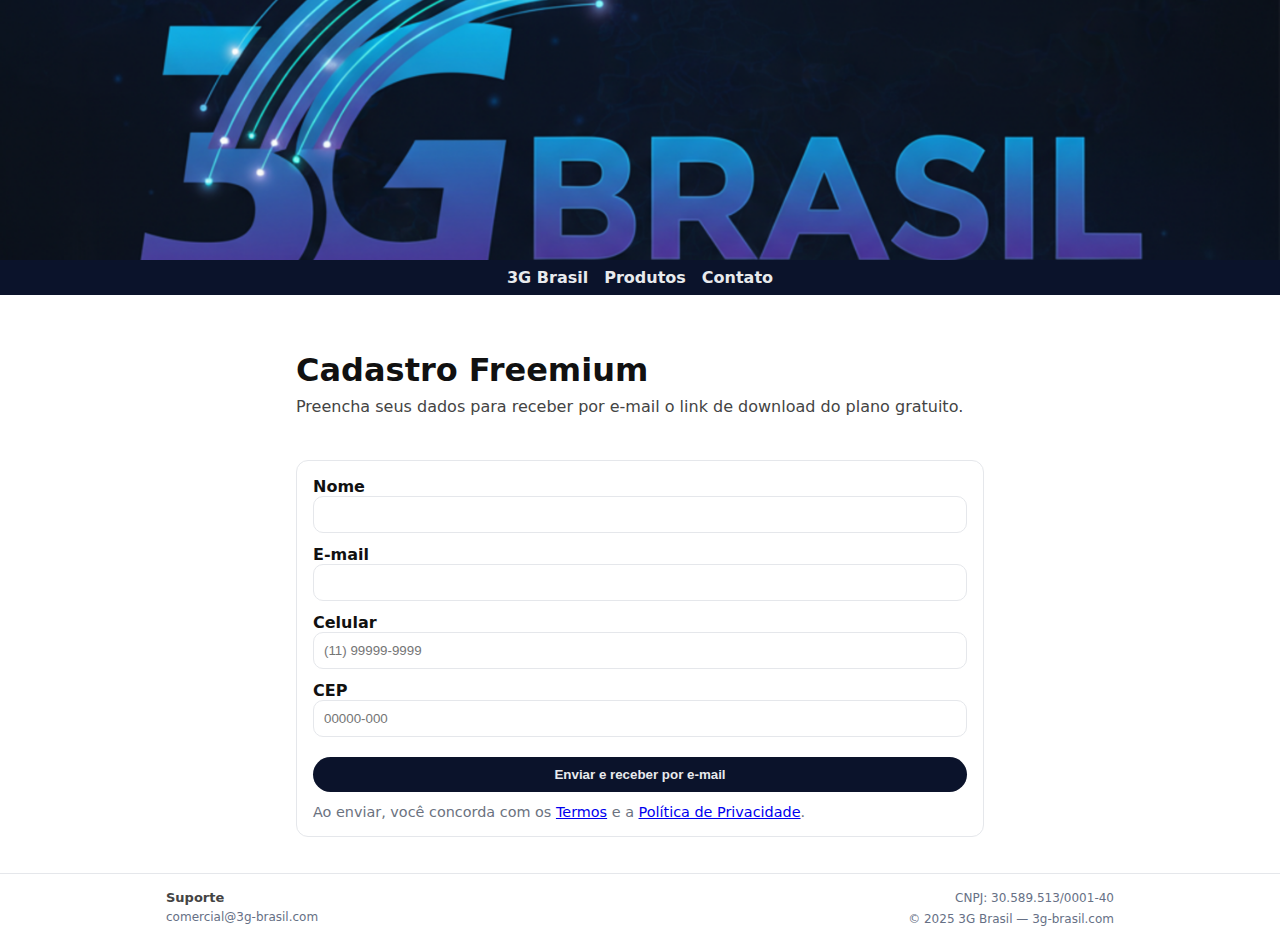
<file: freemium.html>
<!doctype html>
<html lang="pt-BR">
<head>
  <meta charset="utf-8" />
  <meta name="viewport" content="width=device-width, initial-scale=1" />
  <title>Anjo da Guarda — Cadastro Freemium | 3G Brasil</title>
  <meta name="description" content="Cadastro para receber o link de download do plano gratuito do Anjo da Guarda." />
  <meta name="robots" content="noindex,nofollow">

  <link rel="stylesheet" href="assets/site.css?v=4">
</head>
<body>

  <header>
    <div class="logo-band">
      <img src="assets/logo.png" alt="3G Brasil" loading="lazy" />
    </div>
    <nav>
      <a href="/">3G Brasil</a>
      <a href="/#produtos">Produtos</a>
      <a href="/contact.html">Contato</a>
    </nav>
  </header>

  <main class="container" style="max-width:720px;">
    <section class="hero">
      <h1>Cadastro Freemium</h1>
      <p>Preencha seus dados para receber por e-mail o link de download do plano gratuito.</p>
    </section>

    <section class="card">
      <form id="free-form" novalidate>
        <div style="display:grid; gap:12px;">
          <label>
            <strong>Nome</strong><br>
            <input id="nome" name="nome" type="text" required minlength="2"
                   autocomplete="name" style="width:100%; padding:10px; border:1px solid #e5e7eb; border-radius:10px;">
          </label>

          <label>
            <strong>E-mail</strong><br>
            <input id="email" name="email" type="email" required
                   autocomplete="email" style="width:100%; padding:10px; border:1px solid #e5e7eb; border-radius:10px;">
          </label>

          <label>
            <strong>Celular</strong><br>
            <input id="celular" name="celular" type="tel" required
                   inputmode="tel" placeholder="(11) 99999-9999"
                   style="width:100%; padding:10px; border:1px solid #e5e7eb; border-radius:10px;">
          </label>

          <label>
            <strong>CEP</strong><br>
            <input id="cep" name="cep" type="text" required
                   inputmode="numeric" placeholder="00000-000"
                   style="width:100%; padding:10px; border:1px solid #e5e7eb; border-radius:10px;">
          </label>

          <div id="err" class="card-note" style="display:none; color:#b91c1c; font-weight:600;"></div>

          <button id="btn" type="submit" class="btn-link" style="width:100%;">
            Enviar e receber por e-mail
          </button>

          <p class="card-note" style="margin:0;">
            Ao enviar, você concorda com os <a href="/terms.html" target="_blank" rel="noopener">Termos</a> e
            a <a href="/privacy.html" target="_blank" rel="noopener">Política de Privacidade</a>.
          </p>
        </div>
      </form>
    </section>
  </main>

  <footer>
    <div class="container">
      <div class="footer-wrap">
        <div class="support">
          <p class="footer-support-title">Suporte</p>
          <p class="footer-support-info">
            <a href="mailto:comercial@3g-brasil.com">comercial@3g-brasil.com</a>
          </p>
        </div>
        <div class="legal">
          <p class="footer-legal">CNPJ: 30.589.513/0001-40</p>
          <p class="footer-copy">© 2025 3G Brasil — 3g-brasil.com</p>
        </div>
      </div>
    </div>
  </footer>

  <script>
    // ✅ Backend Financeiro (API pública)
    // Ajuste se seu domínio público do Financeiro for diferente:
    const FIN_BASE = "https://financeiro.3g-brasil.com";

    // ✅ Rota nova (recomendada) no Financeiro:
    const ENDPOINT = FIN_BASE + "/api/financeiro/free/signup";

    function showErr(msg){
      const el = document.getElementById("err");
      el.textContent = msg;
      el.style.display = "block";
    }
    function clearErr(){
      const el = document.getElementById("err");
      el.textContent = "";
      el.style.display = "none";
    }

    function normDigits(s){ return (s||"").replace(/\D+/g,""); }

    document.getElementById("free-form").addEventListener("submit", async (e) => {
      e.preventDefault();
      clearErr();

      const btn = document.getElementById("btn");
      btn.disabled = true;
      const oldTxt = btn.textContent;
      btn.textContent = "Enviando...";

      try{
        const nome = (document.getElementById("nome").value || "").trim();
        const email = (document.getElementById("email").value || "").trim();
        const celularRaw = (document.getElementById("celular").value || "").trim();
        const cepRaw = (document.getElementById("cep").value || "").trim();

        if (nome.length < 2) throw new Error("Informe seu nome.");
        if (!email.includes("@")) throw new Error("Informe um e-mail válido.");
        const celular = normDigits(celularRaw);
        const cep = normDigits(cepRaw);

        if (celular.length < 10) throw new Error("Informe um celular válido.");
        if (cep.length !== 8) throw new Error("Informe um CEP válido (8 dígitos).");

        const payload = { nome, email, celular, cep, ref: "planogratuito" };

        const r = await fetch(ENDPOINT, {
          method: "POST",
          headers: { "Content-Type": "application/json" },
          body: JSON.stringify(payload)
        });

        const data = await r.json().catch(() => ({}));

        if (!r.ok){
          const msg = (data && (data.detail || data.error || data.message)) || "Falha ao enviar. Tente novamente.";
          throw new Error(msg);
        }

        // ✅ Não mostra nada na tela: volta pro site
        window.location.href = "/";

      } catch(err){
        showErr(err && err.message ? err.message : "Erro inesperado. Tente novamente.");
        btn.disabled = false;
        btn.textContent = oldTxt;
      }
    });
  </script>

</body>
</html>
</file>
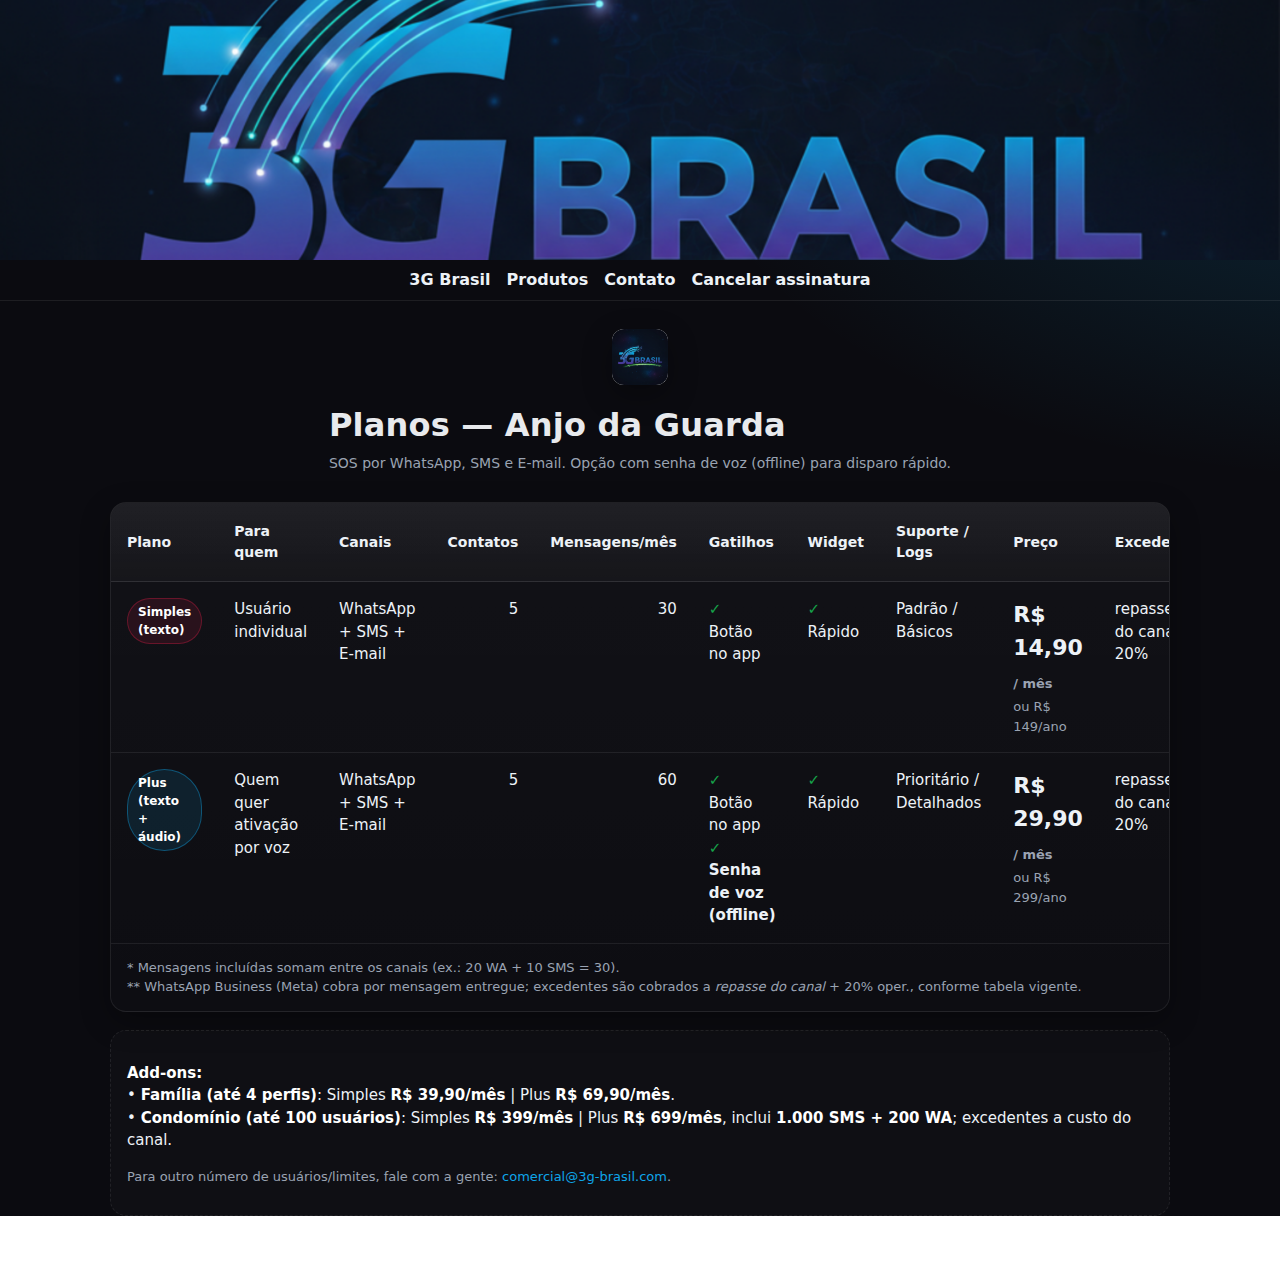
<file: planos.html>
<!doctype html>
<html lang="pt-BR">
<head>
  <meta charset="utf-8" />
  <meta name="viewport" content="width=device-width,initial-scale=1" />
  <title>Anjo da Guarda — Planos | 3G Brasil</title>
  <meta name="description" content="Planos do aplicativo Anjo da Guarda. Compare recursos, canais e preços." />

  <!-- CSS padrão do site -->
  <link rel="stylesheet" href="assets/site.css?v=4">

  <style>
    :root{
      /* ======= CORES DA MARCA (ajuste aqui) ======= */
      --brand:#e11d48;          /* primária (ex.: vermelho SOS) */
      --brand-600:#be123c;      /* hover/escuro */
      --accent:#0ea5e9;         /* detalhe (ex.: azul link) */
      --bg:#0b0b10;             /* fundo geral */
      --card:#111320;           /* fundo cartões/tabela */
      --muted:#9aa3b2;          /* texto secundário */
      --text:#edf2f7;           /* texto principal */
      --ok:#16a34a;             /* check */
      --warn:#f59e0b;           /* aviso */
      --border:rgba(255,255,255,.08);
      --shadow: 0 10px 30px rgba(0,0,0,.3);
      --radius: 16px;
    }
    /* ======= RESET BÁSICO (apenas para esta página) ======= */
    *,*:before,*:after{box-sizing:border-box}
    body.adg{
      margin:0;
      font-family: ui-sans-serif, system-ui, -apple-system, Segoe UI, Roboto, "Helvetica Neue", Arial;
      background: radial-gradient(1200px 600px at 10% -10%, rgba(225,29,72,.25), transparent 60%),
                  radial-gradient(1200px 600px at 110% 10%, rgba(14,165,233,.18), transparent 60%),
                  var(--bg);
      color:var(--text);
      line-height:1.5;
      min-height:100vh;
    }
    body.adg a { color: var(--accent); text-decoration: none; }
    body.adg a:hover{ text-decoration: underline; }

    /* Header do site (mantém padrão, mas adapta para fundo escuro) */
    body.adg header .logo-band{ background: transparent; }
    body.adg header nav{ background: transparent; border-bottom: 1px solid var(--border); }
    body.adg header nav a{ color: var(--text); }
    body.adg header nav a:hover{ opacity:.9; }

    .adg-wrap{
      max-width: 1100px; margin: 28px auto 48px; padding: 0 20px;
    }
    .adg-header{
      display:flex; align-items:center; gap:16px; margin-bottom: 28px;
    }
    .adg-logo{
      width:56px; height:56px; border-radius:12px; object-fit:contain; box-shadow: var(--shadow);
      background:#fff;
    }
    .adg-title h1{
      margin:0; font-size: clamp(22px, 3.2vw, 32px); letter-spacing:.2px;
    }
    .adg-title p{
      margin:4px 0 0; color:var(--muted); font-size: 14px;
    }

    /* ======= BLOCO DA TABELA ======= */
    .adg-card{
      background: linear-gradient(180deg, rgba(255,255,255,.03), rgba(255,255,255,.01));
      border:1px solid var(--border);
      border-radius: var(--radius);
      box-shadow: var(--shadow);
      overflow: hidden;
    }
    .adg-table{
      width:100%; border-collapse: collapse;
    }
    .adg-table thead th{
      background: linear-gradient(180deg, rgba(255,255,255,.06), rgba(255,255,255,.02));
      padding:18px 16px; text-align:left; font-weight:700; font-size:14px; border-bottom:1px solid var(--border);
    }
    .adg-table tbody td{
      padding:16px; border-bottom:1px solid var(--border); vertical-align: top;
      font-size: 15px;
    }
    .adg-table tbody tr:hover td{ background: rgba(255,255,255,.02); }

    .adg-badge{
      display:inline-block; padding:4px 10px; border-radius:999px; font-size:12px; font-weight:700;
      background: rgba(225,29,72,.12); color:#fff; border:1px solid rgba(225,29,72,.35);
    }
    .adg-badge.plus{ background: rgba(14,165,233,.12); border-color: rgba(14,165,233,.4); }

    .adg-price{ font-size: 22px; font-weight:800 }
    .adg-price small{ font-weight:600; color: var(--muted); font-size: 13px; }
    .adg-check{ color: var(--ok); font-weight: 800; margin-right: 6px; }
    .adg-note{ color: var(--muted); font-size: 13px; }
    .adg-foot{ padding:14px 16px; color:var(--muted); font-size:13px; }

    .adg-actions .btn{
      display:inline-block; padding:10px 14px; border-radius:12px; font-weight:700; border:1px solid transparent;
      background: var(--brand); color:#fff; text-decoration:none; transition:.2s;
      box-shadow: 0 6px 18px rgba(225,29,72,.25);
    }
    .adg-actions .btn:hover{ background: var(--brand-600); transform: translateY(-1px); }

    .adg-addons{
      margin-top: 18px; padding:16px; border:1px dashed var(--border); border-radius: var(--radius);
      background: rgba(255,255,255,.02);
      font-size: 15px;
    }
    .adg-addons strong{ color:#fff }
    .adg-addons code{ background: rgba(255,255,255,.06); padding:2px 6px; border-radius:6px; }

    /* ======= RESPONSIVO ======= */
    @media (max-width: 860px){
      .hide-sm{ display:none }
      .adg-table thead{ display:none }
      .adg-table, .adg-table tbody, .adg-table tr, .adg-table td { display:block; width:100% }
      .adg-table tbody tr{ margin:18px; border:1px solid var(--border); border-radius:14px; background: var(--card); overflow:hidden }
      .adg-table tbody td{
        border:none; border-bottom:1px solid var(--border);
        display:flex; justify-content: space-between; gap:18px;
      }
      .adg-table tbody td:before{
        content: attr(data-label);
        color: var(--muted); font-weight:600;
      }
      .adg-table tbody tr td:last-child{ border-bottom:none }
      .adg-actions{ padding-bottom:14px }
    }
  </style>
</head>

<body class="adg">

  <header>
    <div class="logo-band">
      <img src="assets/logo.png" alt="3G Brasil" loading="lazy" />
    </div>
    <nav>
      <a href="/">3G Brasil</a>
      <a href="/#produtos">Produtos</a>
      <a href="/contact.html">Contato</a>
      <a href="/cancelar.html">Cancelar assinatura</a>
    </nav>
  </header>

  <main class="adg-wrap">
    <header class="adg-header">
      <img class="adg-logo" src="assets/logo.png" alt="Logo Anjo da Guarda" />
      <div class="adg-title">
        <h1>Planos — Anjo da Guarda</h1>
        <p>SOS por WhatsApp, SMS e E-mail. Opção com senha de voz (offline) para disparo rápido.</p>
      </div>
    </header>

    <section class="adg-card" aria-labelledby="tabela-planos">
      <table class="adg-table" id="tabela-planos">
        <thead>
          <tr>
            <th>Plano</th>
            <th>Para quem</th>
            <th class="hide-sm">Canais</th>
            <th class="hide-sm" style="text-align:right;">Contatos</th>
            <th class="hide-sm" style="text-align:right;">Mensagens/mês</th>
            <th>Gatilhos</th>
            <th class="hide-sm">Widget</th>
            <th class="hide-sm">Suporte / Logs</th>
            <th>Preço</th>
            <th class="hide-sm">Excedente</th>
            <th class="hide-sm">Assinar</th>
          </tr>
        </thead>

        <tbody>
          <!-- SIMPLES -->
          <tr>
            <td data-label="Plano">
              <span class="adg-badge">Simples (texto)</span>
            </td>
            <td data-label="Para quem">Usuário individual</td>
            <td class="hide-sm" data-label="Canais">WhatsApp + SMS + E-mail</td>
            <td class="hide-sm" data-label="Contatos" style="text-align:right;">5</td>
            <td class="hide-sm" data-label="Mensagens/mês" style="text-align:right;">30</td>
            <td data-label="Gatilhos">
              <span class="adg-check">✓</span> Botão no app
            </td>
            <td class="hide-sm" data-label="Widget"><span class="adg-check">✓</span> Rápido</td>
            <td class="hide-sm" data-label="Suporte / Logs">Padrão / Básicos</td>
            <td data-label="Preço">
              <div class="adg-price">R$ 14,90 <small>/ mês</small></div>
              <div class="adg-note">ou R$ 149/ano</div>
            </td>
            <td class="hide-sm" data-label="Excedente">repasse do canal + 20%</td>
            <td class="hide-sm adg-actions">
              <a class="btn" href="mailto:comercial@3g-brasil.com?subject=Assinar%20Plano%20Simples%20Anjo%20da%20Guarda">Assinar</a>
            </td>
          </tr>

          <!-- PLUS -->
          <tr>
            <td data-label="Plano">
              <span class="adg-badge plus">Plus (texto + áudio)</span>
            </td>
            <td data-label="Para quem">Quem quer ativação por voz</td>
            <td class="hide-sm" data-label="Canais">WhatsApp + SMS + E-mail</td>
            <td class="hide-sm" data-label="Contatos" style="text-align:right;">5</td>
            <td class="hide-sm" data-label="Mensagens/mês" style="text-align:right;">60</td>
            <td data-label="Gatilhos">
              <div><span class="adg-check">✓</span> Botão no app</div>
              <div><span class="adg-check">✓</span> <strong>Senha de voz (offline)</strong></div>
            </td>
            <td class="hide-sm" data-label="Widget"><span class="adg-check">✓</span> Rápido</td>
            <td class="hide-sm" data-label="Suporte / Logs">Prioritário / Detalhados</td>
            <td data-label="Preço">
              <div class="adg-price">R$ 29,90 <small>/ mês</small></div>
              <div class="adg-note">ou R$ 299/ano</div>
            </td>
            <td class="hide-sm" data-label="Excedente">repasse do canal + 20%</td>
            <td class="hide-sm adg-actions">
              <a class="btn" href="mailto:comercial@3g-brasil.com?subject=Assinar%20Plano%20Plus%20Anjo%20da%20Guarda">Assinar</a>
            </td>
          </tr>
        </tbody>
      </table>

      <div class="adg-foot">
        * Mensagens incluídas somam entre os canais (ex.: 20 WA + 10 SMS = 30).<br>
        ** WhatsApp Business (Meta) cobra por mensagem entregue; excedentes são cobrados a <em>repasse do canal</em> + 20% oper., conforme tabela vigente.
      </div>
    </section>

    <section class="adg-addons" aria-label="Add-ons">
      <p><strong>Add-ons:</strong>
        <br>• <strong>Família (até 4 perfis)</strong>: Simples <strong>R$ 39,90/mês</strong> | Plus <strong>R$ 69,90/mês</strong>.
        <br>• <strong>Condomínio (até 100 usuários)</strong>: Simples <strong>R$ 399/mês</strong> | Plus <strong>R$ 699/mês</strong>, inclui <strong>1.000 SMS + 200 WA</strong>; excedentes a custo do canal.
      </p>
      <p class="adg-note">Para outro número de usuários/limites, fale com a gente: <a href="mailto:comercial@3g-brasil.com">comercial@3g-brasil.com</a>.</p>
    </section>
  </main>

</body>
</html>
</file>
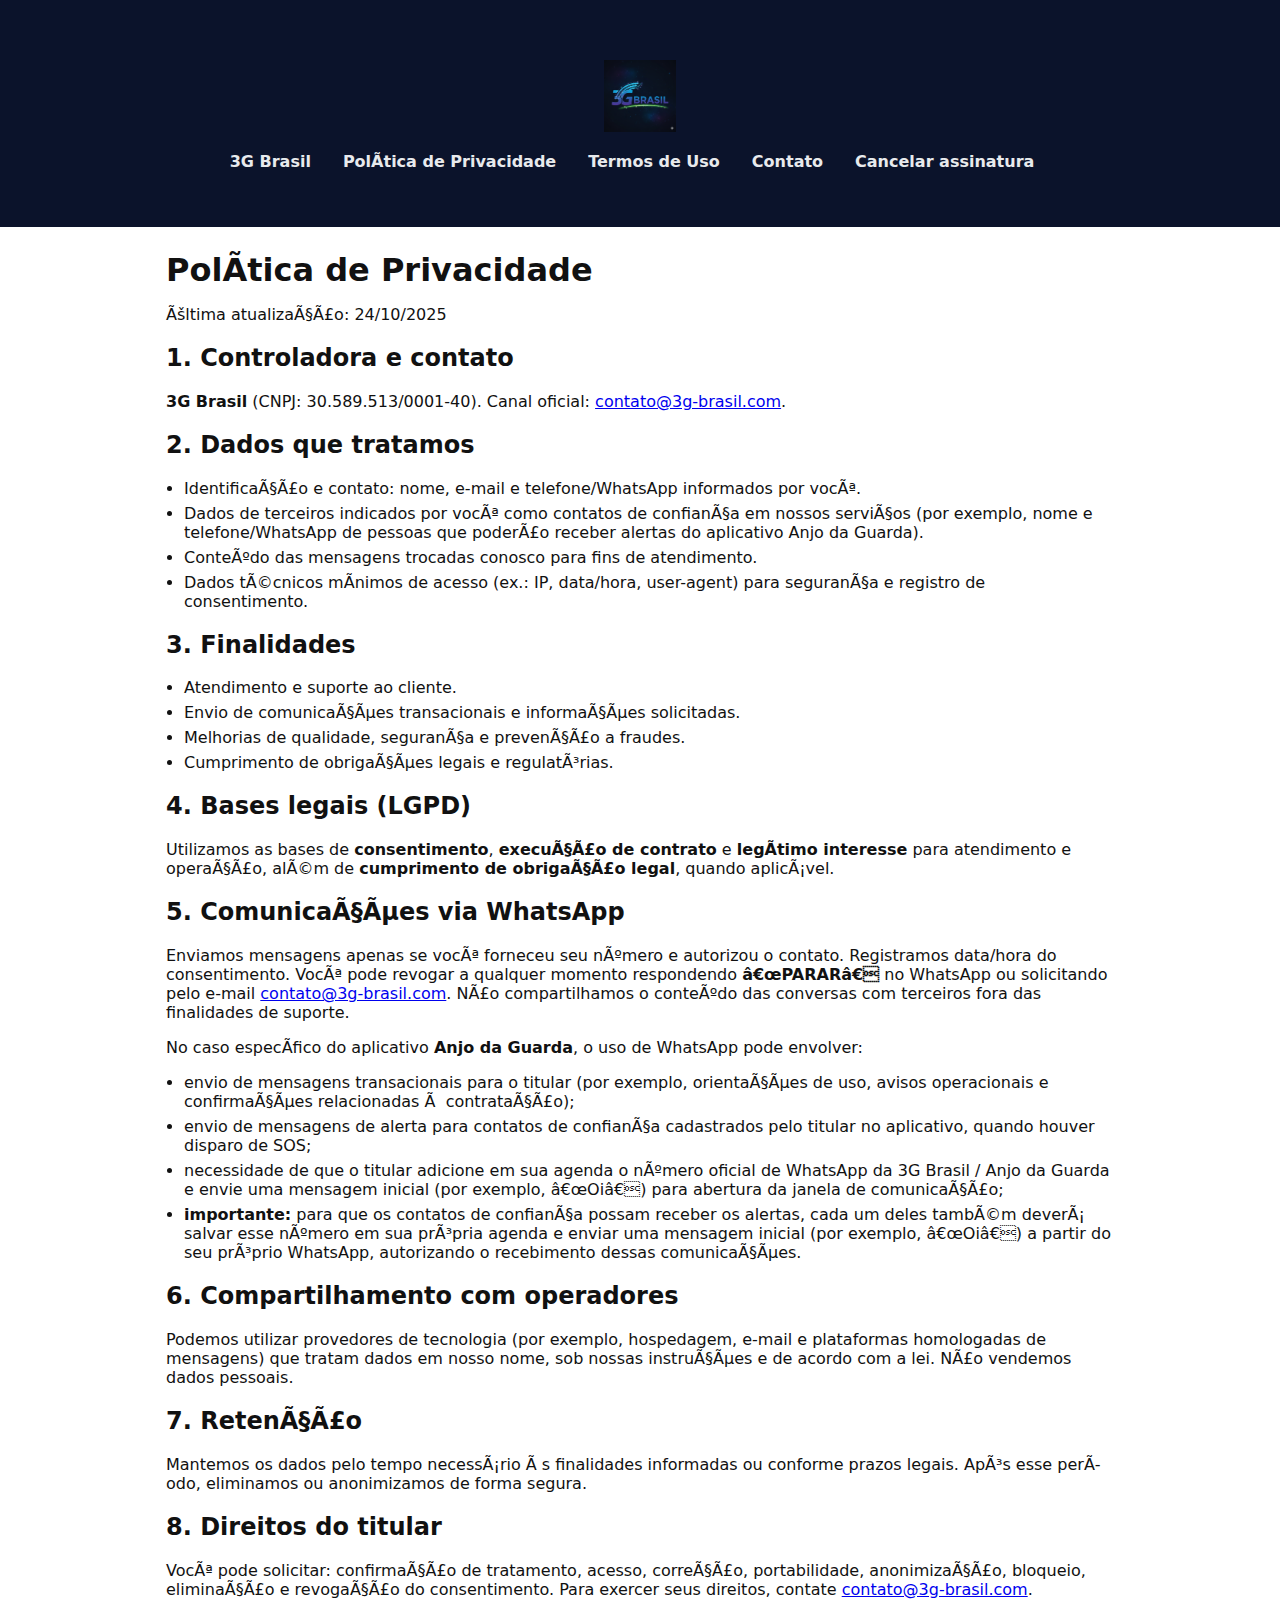
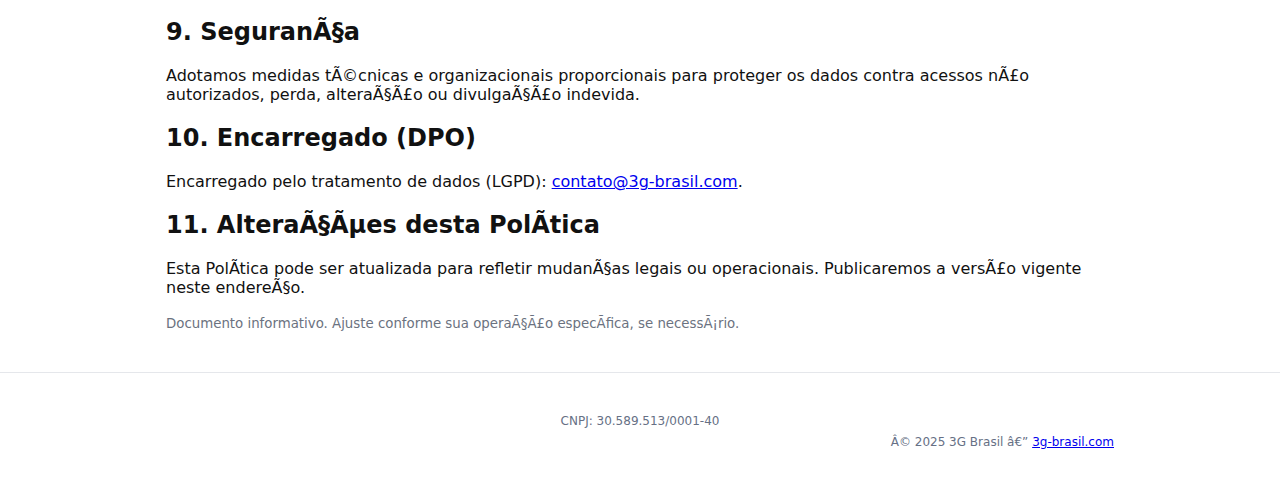
<file: privacy.html>
﻿<!doctype html>
<html lang="pt-BR">
<head>
  <meta charset="utf-8">
  <meta name="viewport" content="width=device-width, initial-scale=1">
  <title>PolÃ­tica de Privacidade â€” 3G Brasil</title>
  <meta name="description" content="PolÃ­tica de Privacidade da 3G Brasil. Tratamento de dados, consentimento para WhatsApp, direitos do titular (LGPD) e contato do Encarregado.">
  <link rel="stylesheet" href="/assets/style.css">
  <style>
    /* Fallback mÃ­nimo caso o CSS externo nÃ£o carregue */
    :root{ --bg:#0b132b; --fg:#e8eaed; }
    *{ box-sizing:border-box; }
    html,body{ margin:0; padding:0; font-family:system-ui,-apple-system,Segoe UI,Roboto,Ubuntu,'Helvetica Neue',Arial,sans-serif; background:#fff; color:#111; }
    header{ display:flex; flex-direction:column; align-items:center; }
    .site-logo{ display:block; height:72px; width:auto; margin:12px auto; object-fit:contain; }
    nav{ width:100%; display:flex; gap:16px; justify-content:center; flex-wrap:wrap; background:var(--bg); padding:8px 16px; }
    nav a{ color:var(--fg); text-decoration:none; font-weight:600; }
    nav a:hover{ text-decoration:underline; }
    .container{ max-width:980px; margin:0 auto; padding:24px 16px; }
    h1{ margin:0 0 12px; }
    ul{ padding-left:18px; }
    li{ margin:6px 0; }
    footer{ border-top:1px solid #e5e7eb; padding:16px; color:#555; }
    footer .container{ text-align:right; }
    .footer-legal,.footer-copy{ margin:0; font-size:12px; line-height:1.4; color:#667085; }
    .footer-copy{ margin-top:4px; }
    .muted{ color:#6b7280; }
  </style>
</head>
<body>
<header>
  <div class="container">
    <img src="/assets/logo.png" alt="3G Brasil" class="site-logo">
    <nav>
      <a href="/">3G Brasil</a>
      <a href="/privacy.html" aria-current="page">PolÃ­tica de Privacidade</a>
      <a href="/terms.html">Termos de Uso</a>
      <a href="/contact.html">Contato</a>
          <a href="/cancelar.html">Cancelar assinatura</a>
    </nav>
  </div>
</header>

<main class="container">
  <h1>PolÃ­tica de Privacidade</h1>
  <p>Ãšltima atualizaÃ§Ã£o: <time datetime="2025-10-24">24/10/2025</time></p>

  <h2>1. Controladora e contato</h2>
  <p>
    <strong>3G Brasil</strong> (CNPJ: 30.589.513/0001-40). Canal oficial:
    <a href="mailto:contato@3g-brasil.com">contato@3g-brasil.com</a>.
  </p>

  <h2>2. Dados que tratamos</h2>
  <ul>
    <li>IdentificaÃ§Ã£o e contato: nome, e-mail e telefone/WhatsApp informados por vocÃª.</li>
    <li>Dados de terceiros indicados por vocÃª como contatos de confianÃ§a em nossos serviÃ§os (por exemplo, nome e telefone/WhatsApp de pessoas que poderÃ£o receber alertas do aplicativo Anjo da Guarda).</li>
    <li>ConteÃºdo das mensagens trocadas conosco para fins de atendimento.</li>
    <li>Dados tÃ©cnicos mÃ­nimos de acesso (ex.: IP, data/hora, user-agent) para seguranÃ§a e registro de consentimento.</li>
  </ul>

  <h2>3. Finalidades</h2>
  <ul>
    <li>Atendimento e suporte ao cliente.</li>
    <li>Envio de comunicaÃ§Ãµes transacionais e informaÃ§Ãµes solicitadas.</li>
    <li>Melhorias de qualidade, seguranÃ§a e prevenÃ§Ã£o a fraudes.</li>
    <li>Cumprimento de obrigaÃ§Ãµes legais e regulatÃ³rias.</li>
  </ul>

  <h2>4. Bases legais (LGPD)</h2>
  <p>
    Utilizamos as bases de <strong>consentimento</strong>, <strong>execuÃ§Ã£o de contrato</strong> e
    <strong>legÃ­timo interesse</strong> para atendimento e operaÃ§Ã£o, alÃ©m de
    <strong>cumprimento de obrigaÃ§Ã£o legal</strong>, quando aplicÃ¡vel.
  </p>

  <h2>5. ComunicaÃ§Ãµes via WhatsApp</h2>
  <p>
    Enviamos mensagens apenas se vocÃª forneceu seu nÃºmero e autorizou o contato. Registramos data/hora do
    consentimento. VocÃª pode revogar a qualquer momento respondendo <strong>â€œPARARâ€</strong> no WhatsApp
    ou solicitando pelo e-mail <a href="mailto:contato@3g-brasil.com">contato@3g-brasil.com</a>.
    NÃ£o compartilhamos o conteÃºdo das conversas com terceiros fora das finalidades de suporte.
  </p>

  <p>
    No caso especÃ­fico do aplicativo <strong>Anjo da Guarda</strong>, o uso de WhatsApp pode envolver:
  </p>
  <ul>
    <li>envio de mensagens transacionais para o titular (por exemplo, orientaÃ§Ãµes de uso, avisos operacionais e confirmaÃ§Ãµes relacionadas Ã  contrataÃ§Ã£o);</li>
    <li>envio de mensagens de alerta para contatos de confianÃ§a cadastrados pelo titular no aplicativo, quando houver disparo de SOS;</li>
    <li>necessidade de que o titular adicione em sua agenda o nÃºmero oficial de WhatsApp da 3G Brasil / Anjo da Guarda e envie uma mensagem inicial (por exemplo, â€œOiâ€) para abertura da janela de comunicaÃ§Ã£o;</li>
    <li><strong>importante:</strong> para que os contatos de confianÃ§a possam receber os alertas, cada um deles tambÃ©m deverÃ¡ salvar esse nÃºmero em sua prÃ³pria agenda e enviar uma mensagem inicial (por exemplo, â€œOiâ€) a partir do seu prÃ³prio WhatsApp, autorizando o recebimento dessas comunicaÃ§Ãµes.</li>
  </ul>

  <h2>6. Compartilhamento com operadores</h2>
  <p>
    Podemos utilizar provedores de tecnologia (por exemplo, hospedagem, e-mail e plataformas homologadas
    de mensagens) que tratam dados em nosso nome, sob nossas instruÃ§Ãµes e de acordo com a lei. NÃ£o
    vendemos dados pessoais.
  </p>

  <h2>7. RetenÃ§Ã£o</h2>
  <p>
    Mantemos os dados pelo tempo necessÃ¡rio Ã s finalidades informadas ou conforme prazos legais.
    ApÃ³s esse perÃ­odo, eliminamos ou anonimizamos de forma segura.
  </p>

  <h2>8. Direitos do titular</h2>
  <p>
    VocÃª pode solicitar: confirmaÃ§Ã£o de tratamento, acesso, correÃ§Ã£o, portabilidade, anonimizaÃ§Ã£o,
    bloqueio, eliminaÃ§Ã£o e revogaÃ§Ã£o do consentimento. Para exercer seus direitos, contate
    <a href="mailto:contato@3g-brasil.com">contato@3g-brasil.com</a>.
  </p>

  <h2>9. SeguranÃ§a</h2>
  <p>
    Adotamos medidas tÃ©cnicas e organizacionais proporcionais para proteger os dados contra acessos nÃ£o
    autorizados, perda, alteraÃ§Ã£o ou divulgaÃ§Ã£o indevida.
  </p>

  <h2>10. Encarregado (DPO)</h2>
  <p>
    Encarregado pelo tratamento de dados (LGPD): <a href="mailto:contato@3g-brasil.com">contato@3g-brasil.com</a>.
  </p>

  <h2>11. AlteraÃ§Ãµes desta PolÃ­tica</h2>
  <p>
    Esta PolÃ­tica pode ser atualizada para refletir mudanÃ§as legais ou operacionais. Publicaremos a versÃ£o
    vigente neste endereÃ§o.
  </p>

  <p class="muted"><small>Documento informativo. Ajuste conforme sua operaÃ§Ã£o especÃ­fica, se necessÃ¡rio.</small></p>
</main>

<footer>
  <div class="container">
    <p class="footer-legal">CNPJ: 30.589.513/0001-40</p>
    <p class="footer-copy">Â© 2025 3G Brasil â€” <a href="https://3g-brasil.com">3g-brasil.com</a></p>
  </div>
</footer>
</body>
</html>
</file>
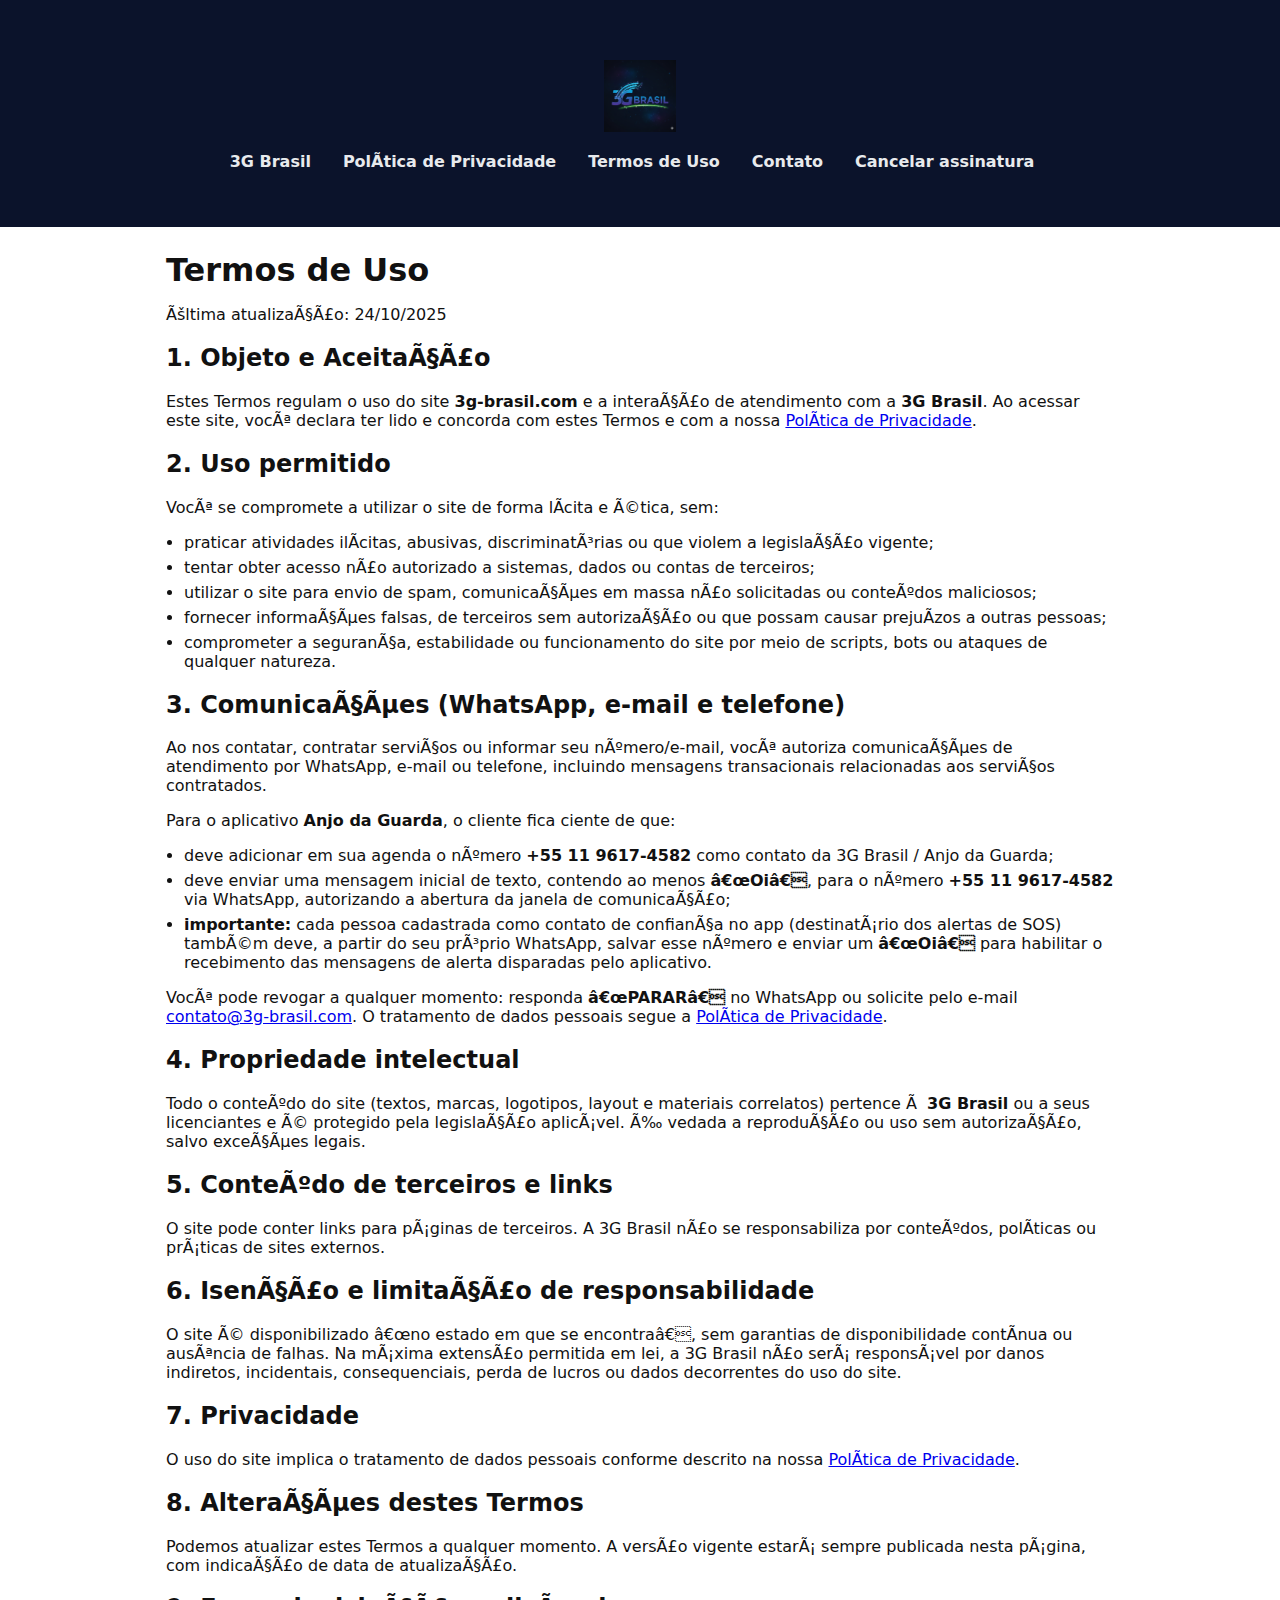
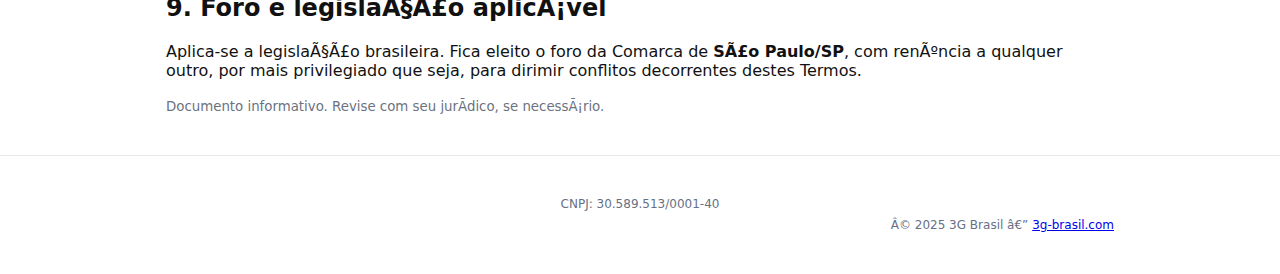
<file: terms.html>
<!doctype html>
<html lang="pt-BR">
<head>
  <meta charset="utf-8">
  <meta name="viewport" content="width=device-width, initial-scale=1">
  <title>Termos de Uso â€” 3G Brasil</title>
  <meta name="description" content="Termos de Uso do site da 3G Brasil. Regras de utilizaÃ§Ã£o, comunicaÃ§Ãµes, propriedade intelectual e foro.">
  <link rel="stylesheet" href="/assets/style.css">
  <style>
    /* Fallback mÃ­nimo caso o CSS externo nÃ£o carregue */
    :root{ --bg:#0b132b; --fg:#e8eaed; }
    *{ box-sizing:border-box; }
    html,body{ margin:0; padding:0; font-family:system-ui,-apple-system,Segoe UI,Roboto,Ubuntu,'Helvetica Neue',Arial,sans-serif; background:#fff; color:#111; }
    header{ display:flex; flex-direction:column; align-items:center; }
    .site-logo{ display:block; height:72px; width:auto; margin:12px auto; object-fit:contain; }
    nav{ width:100%; display:flex; gap:16px; justify-content:center; flex-wrap:wrap; background:var(--bg); padding:8px 16px; }
    nav a{ color:var(--fg); text-decoration:none; font-weight:600; }
    nav a:hover{ text-decoration:underline; }
    .container{ max-width:980px; margin:0 auto; padding:24px 16px; }
    h1{ margin:0 0 12px; }
    ul{ padding-left:18px; }
    li{ margin:6px 0; }
    .muted{ color:#6b7280; }
    footer{ border-top:1px solid #e5e7eb; padding:16px; color:#555; }
    footer .container{ text-align:right; }
    .footer-legal,.footer-copy{ margin:0; font-size:12px; line-height:1.4; color:#667085; }
    .footer-copy{ margin-top:4px; }
  </style>
</head>
<body>
<header>
  <div class="container">
    <img src="/assets/logo.png" alt="3G Brasil" class="site-logo">
    <nav>
      <a href="/">3G Brasil</a>
      <a href="/privacy.html">PolÃ­tica de Privacidade</a>
      <a href="/terms.html" aria-current="page">Termos de Uso</a>
      <a href="/contact.html">Contato</a>
          <a href="/cancelar.html">Cancelar assinatura</a>
    </nav>
  </div>
</header>

<main class="container">
  <h1>Termos de Uso</h1>
  <p>Ãšltima atualizaÃ§Ã£o: <time datetime="2025-10-24">24/10/2025</time></p>

  <h2>1. Objeto e AceitaÃ§Ã£o</h2>
  <p>
    Estes Termos regulam o uso do site <strong>3g-brasil.com</strong> e a interaÃ§Ã£o de atendimento com a
    <strong>3G Brasil</strong>. Ao acessar este site, vocÃª declara ter lido e concorda com estes Termos e com a
    nossa <a href="/privacy.html">PolÃ­tica de Privacidade</a>.
  </p>

  <h2>2. Uso permitido</h2>
  <p>VocÃª se compromete a utilizar o site de forma lÃ­cita e Ã©tica, sem:</p>
  <ul>
    <li>praticar atividades ilÃ­citas, abusivas, discriminatÃ³rias ou que violem a legislaÃ§Ã£o vigente;</li>
    <li>tentar obter acesso nÃ£o autorizado a sistemas, dados ou contas de terceiros;</li>
    <li>utilizar o site para envio de spam, comunicaÃ§Ãµes em massa nÃ£o solicitadas ou conteÃºdos maliciosos;</li>
    <li>fornecer informaÃ§Ãµes falsas, de terceiros sem autorizaÃ§Ã£o ou que possam causar prejuÃ­zos a outras pessoas;</li>
    <li>comprometer a seguranÃ§a, estabilidade ou funcionamento do site por meio de scripts, bots ou ataques de qualquer natureza.</li>
  </ul>

  <h2>3. ComunicaÃ§Ãµes (WhatsApp, e-mail e telefone)</h2>
  <p>
    Ao nos contatar, contratar serviÃ§os ou informar seu nÃºmero/e-mail, vocÃª autoriza comunicaÃ§Ãµes de atendimento
    por WhatsApp, e-mail ou telefone, incluindo mensagens transacionais relacionadas aos serviÃ§os contratados.
  </p>

  <p>
    Para o aplicativo <strong>Anjo da Guarda</strong>, o cliente fica ciente de que:
  </p>

  <ul>
    <li>deve adicionar em sua agenda o nÃºmero <strong>+55 11 9617-4582</strong> como contato da 3G Brasil / Anjo da Guarda;</li>
    <li>deve enviar uma mensagem inicial de texto, contendo ao menos <strong>â€œOiâ€</strong>, para o nÃºmero
        <strong>+55 11 9617-4582</strong> via WhatsApp, autorizando a abertura da janela de comunicaÃ§Ã£o;</li>
    <li><strong>importante:</strong> cada pessoa cadastrada como contato de confianÃ§a no app (destinatÃ¡rio dos alertas de SOS)
        tambÃ©m deve, a partir do seu prÃ³prio WhatsApp, salvar esse nÃºmero e enviar um <strong>â€œOiâ€</strong> para habilitar
        o recebimento das mensagens de alerta disparadas pelo aplicativo.</li>
  </ul>

  <p>
    VocÃª pode revogar a qualquer momento: responda <strong>â€œPARARâ€</strong> no WhatsApp
    ou solicite pelo e-mail <a href="mailto:contato@3g-brasil.com">contato@3g-brasil.com</a>. O tratamento
    de dados pessoais segue a <a href="/privacy.html">PolÃ­tica de Privacidade</a>.
  </p>

  <h2>4. Propriedade intelectual</h2>
  <p>
    Todo o conteÃºdo do site (textos, marcas, logotipos, layout e materiais correlatos) pertence Ã 
    <strong>3G Brasil</strong> ou a seus licenciantes e Ã© protegido pela legislaÃ§Ã£o aplicÃ¡vel. Ã‰ vedada a
    reproduÃ§Ã£o ou uso sem autorizaÃ§Ã£o, salvo exceÃ§Ãµes legais.
  </p>

  <h2>5. ConteÃºdo de terceiros e links</h2>
  <p>
    O site pode conter links para pÃ¡ginas de terceiros. A 3G Brasil nÃ£o se responsabiliza por conteÃºdos,
    polÃ­ticas ou prÃ¡ticas de sites externos.
  </p>

  <h2>6. IsenÃ§Ã£o e limitaÃ§Ã£o de responsabilidade</h2>
  <p>
    O site Ã© disponibilizado â€œno estado em que se encontraâ€, sem garantias de disponibilidade contÃ­nua ou
    ausÃªncia de falhas. Na mÃ¡xima extensÃ£o permitida em lei, a 3G Brasil nÃ£o serÃ¡ responsÃ¡vel por danos
    indiretos, incidentais, consequenciais, perda de lucros ou dados decorrentes do uso do site.
  </p>

  <h2>7. Privacidade</h2>
  <p>
    O uso do site implica o tratamento de dados pessoais conforme descrito na nossa
    <a href="/privacy.html">PolÃ­tica de Privacidade</a>.
  </p>

  <h2>8. AlteraÃ§Ãµes destes Termos</h2>
  <p>
    Podemos atualizar estes Termos a qualquer momento. A versÃ£o vigente estarÃ¡ sempre publicada nesta pÃ¡gina, com
    indicaÃ§Ã£o de data de atualizaÃ§Ã£o.
  </p>

  <h2>9. Foro e legislaÃ§Ã£o aplicÃ¡vel</h2>
  <p>
    Aplica-se a legislaÃ§Ã£o brasileira. Fica eleito o foro da Comarca de <strong>SÃ£o Paulo/SP</strong>, com
    renÃºncia a qualquer outro, por mais privilegiado que seja, para dirimir conflitos decorrentes destes Termos.
  </p>

  <p class="muted"><small>Documento informativo. Revise com seu jurÃ­dico, se necessÃ¡rio.</small></p>
</main>

<footer>
  <div class="container">
    <p class="footer-legal">CNPJ: 30.589.513/0001-40</p>
    <p class="footer-copy">Â© 2025 3G Brasil â€” <a href="https://3g-brasil.com">3g-brasil.com</a></p>
  </div>
</footer>
</body>
</html>
</file>
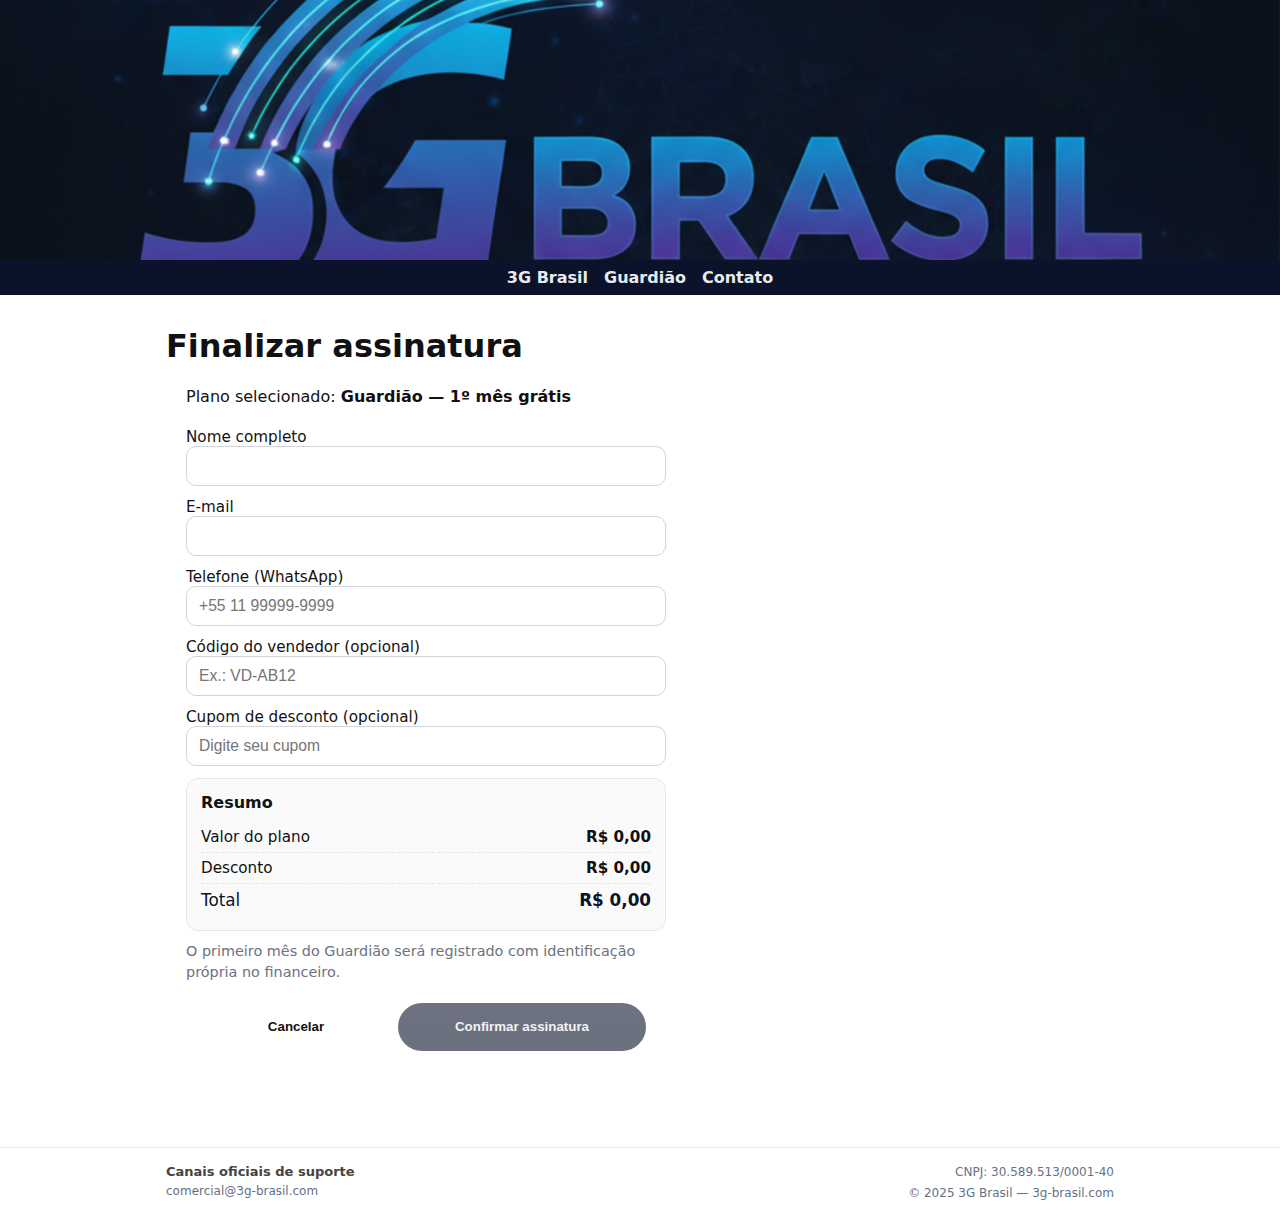
<file: guardiao/assinatura.html>
<!doctype html>
<html lang="pt-BR">
<head>
  <meta charset="utf-8" />
  <meta name="viewport" content="width=device-width, initial-scale=1" />
  <title>Finalizar assinatura — Guardião | 3G Brasil</title>
  <meta name="description" content="Finalização da assinatura do aplicativo Guardião da 3G Brasil.">
  <link rel="stylesheet" href="../assets/site.css?v=5">

  <style>
    main.container{
      max-width: 980px;
      margin: 0 auto;
      padding: 32px 16px 64px;
    }
    .page-grid{
      display:grid;
      grid-template-columns: 1fr;
      gap: 18px;
      align-items:start;
    }
    .card-form-page{
      max-width: 520px;
    }
    .card-form-page label{
      display:block;
      margin-bottom:12px;
      font-size:.95rem;
    }
    .card-form-page input{
      width:100%;
      padding:10px 12px;
      border-radius:10px;
      border:1px solid #d1d5db;
      font-size: .98rem;
      outline:none;
    }
    .card-form-page input:focus{
      border-color:#1d4ed8;
      box-shadow:0 0 0 3px rgba(29,78,216,.12);
    }

    .terms-actions{
      display:flex;
      gap:12px;
      margin-top:20px;
      flex-wrap:wrap;
    }
    .terms-actions button{
      flex:1 0 auto;
      min-width: 180px;
      min-height:48px;
      border-radius:999px;
      padding:12px 16px;
      font-weight:600;
      border:none;
      cursor:pointer;
    }
    .btn-outline{ background:#fff;border:1px solid #d1d5db;color:#111;}
    .btn-link{ background:#0b132b;color:#e8eaed;}
    .btn-outline:hover{background:#f3f4f6;}
    .btn-link:hover{opacity:.92;}

    .note{
      font-size:.9rem;
      color:#6b7280;
      margin:10px 0 0;
      line-height:1.45;
    }

    .inline-feedback{
      font-size:.85rem;
      margin-top:6px;
      color:#6b7280;
    }

    .summary{
      border:1px solid #e5e7eb;
      border-radius:12px;
      padding:14px 14px;
      background:#fafafa;
      margin-top: 10px;
    }
    .summary h3{
      margin:0 0 10px 0;
      font-size: 1rem;
    }
    .summary-row{
      display:flex;
      align-items:center;
      justify-content:space-between;
      gap:12px;
      padding:6px 0;
      border-bottom:1px dashed #e5e7eb;
      font-size:.95rem;
    }
    .summary-row:last-child{ border-bottom:0; }
    .summary strong{ font-weight:700; }
    .summary .total{
      font-size:1.05rem;
      color:#0b132b;
    }

    @media (max-width:640px){
      .terms-actions button{ min-width: 0; flex:1; }
      .card-form-page{ max-width: 100%; }
    }
  </style>
</head>

<body>
  <header>
    <div class="logo-band">
      <img src="../assets/logo.png" alt="3G Brasil" loading="lazy">
    </div>

    <nav>
      <a href="/">3G Brasil</a>
      <a href="/guardiao/">Guardião</a>
      <a href="/contact.html">Contato</a>
    </nav>
  </header>

  <main class="container">
    <section class="page-grid">
      <div>
        <h1 style="margin:0 0 6px 0;">Finalizar assinatura</h1>
        <p class="terms-plan" style="margin:0 0 14px 0;">
          Plano selecionado: <strong id="selected-plan-card">Guardião — 1º mês grátis</strong>
        </p>

        <form class="card-form card-form-page" id="form-assinatura" onsubmit="return false;">
          <label>
            Nome completo
            <input type="text" id="card-name" autocomplete="name" required>
          </label>

          <label>
            E-mail
            <input type="email" id="card-email" autocomplete="email" required>
          </label>

          <label>
            Telefone (WhatsApp)
            <input type="tel" id="card-phone" placeholder="+55 11 99999-9999" autocomplete="tel" required>
          </label>

          <label>
            Código do vendedor (opcional)
            <input type="text" id="seller-code" placeholder="Ex.: VD-AB12" autocomplete="off">
            <div class="inline-feedback" id="seller-feedback"></div>
          </label>

          <label>
            Cupom de desconto (opcional)
            <input type="text" id="coupon-code" placeholder="Digite seu cupom" autocomplete="off">
            <div class="inline-feedback" id="coupon-feedback"></div>
          </label>

          <div class="summary" aria-live="polite">
            <h3>Resumo</h3>
            <div class="summary-row">
              <span>Valor do plano</span>
              <strong id="sum-plan">R$ 0,00</strong>
            </div>
            <div class="summary-row">
              <span>Desconto</span>
              <strong id="sum-discount">R$ 0,00</strong>
            </div>
            <div class="summary-row">
              <span class="total">Total</span>
              <strong class="total" id="sum-total">R$ 0,00</strong>
            </div>
          </div>

          <p class="note">
            O primeiro mês do Guardião será registrado com identificação própria no financeiro.
          </p>

          <div class="terms-actions">
            <button type="button" class="btn-outline" id="card-cancel-btn">Cancelar</button>
            <button type="submit" class="btn-link" id="card-submit-btn">Confirmar assinatura</button>
          </div>
        </form>
      </div>
    </section>
  </main>

  <footer>
    <div class="container">
      <div class="footer-wrap">
        <div class="support">
          <p class="footer-support-title">Canais oficiais de suporte</p>
          <p class="footer-support-info">
            <a href="mailto:comercial@3g-brasil.com">comercial@3g-brasil.com</a>
          </p>
        </div>
        <div class="legal">
          <p class="footer-legal">CNPJ: 30.589.513/0001-40</p>
          <p class="footer-copy">© 2025 3G Brasil — 3g-brasil.com</p>
        </div>
      </div>
    </div>
  </footer>

  <script>
    var API_BASE_URL = "https://financeiro.3g-brasil.com";

    if (location.hostname === "127.0.0.1" || location.hostname === "localhost") {
      API_BASE_URL = "http://127.0.0.1:8010";
    }

    function apiUrl(path) {
      var base = (API_BASE_URL || "").replace(/\/+$/, "");
      var p = (path || "");
      if (!p.startsWith("/")) p = "/" + p;
      return base + p;
    }

    function brlFromCentavos(v) {
      var n = (Number(v || 0) / 100);
      return n.toLocaleString("pt-BR", { style:"currency", currency:"BRL" });
    }

    function normalizeCode(s) {
      s = (s || "").trim().toUpperCase();
      s = s.replace(/\s+/g, "");
      return s;
    }

    var selectedPlanEl = document.getElementById("selected-plan-card");
    var sumPlanEl = document.getElementById("sum-plan");
    var sumDiscountEl = document.getElementById("sum-discount");
    var sumTotalEl = document.getElementById("sum-total");

    var couponInput = document.getElementById("coupon-code");
    var couponFeedback = document.getElementById("coupon-feedback");

    var sellerInput = document.getElementById("seller-code");
    var sellerFeedback = document.getElementById("seller-feedback");

    var submitBtn = document.getElementById("card-submit-btn");
    var cancelBtn = document.getElementById("card-cancel-btn");
    var form = document.getElementById("form-assinatura");

    var currentPlano = "Guardião — 1º mês grátis";
    var currentValorCentavos = 0;
    var currentDescontoCentavos = 0;

    function updateSummary() {
      sumPlanEl.textContent = brlFromCentavos(currentValorCentavos);
      sumDiscountEl.textContent = currentDescontoCentavos ? ("-" + brlFromCentavos(currentDescontoCentavos)) : brlFromCentavos(0);
      var total = Math.max(currentValorCentavos - currentDescontoCentavos, 0);
      sumTotalEl.textContent = brlFromCentavos(total);
    }

    function setCanSubmit() {
      if (!submitBtn || !form) return;
      var ok = form.checkValidity();
      submitBtn.disabled = !ok;
      submitBtn.style.opacity = ok ? "1" : ".6";
      submitBtn.style.cursor = ok ? "pointer" : "not-allowed";
    }

    (function initPlano() {
      if (selectedPlanEl) selectedPlanEl.textContent = currentPlano;
      updateSummary();
      setCanSubmit();
    })();

    ["card-name","card-email","card-phone"].forEach(function(id){
      var el = document.getElementById(id);
      if (el) el.addEventListener("input", setCanSubmit);
    });

    if (sellerInput) {
      sellerInput.addEventListener("input", function() {
        var v = normalizeCode(sellerInput.value);
        sellerInput.value = v;
        if (sellerFeedback) sellerFeedback.textContent = v ? "Código do vendedor registrado." : "";
        setCanSubmit();
      });
    }

    if (couponInput) {
      couponInput.addEventListener("input", function() {
        couponInput.value = normalizeCode(couponInput.value);
        if (couponFeedback) couponFeedback.textContent = "Cupom será validado na finalização.";
        setCanSubmit();
      });
    }

    if (cancelBtn) {
      cancelBtn.addEventListener("click", function() {
        window.location.href = "/guardiao/";
      });
    }

    if (form) {
      form.addEventListener("submit", function(e) {
        e.preventDefault();

        if (!form.checkValidity()) {
          form.reportValidity();
          return;
        }

        var nome = (document.getElementById("card-name").value || "").trim();
        var email = (document.getElementById("card-email").value || "").trim();
        var phone = (document.getElementById("card-phone").value || "").trim();

        var sellerCode = normalizeCode(document.getElementById("seller-code").value || "");
        var couponCode = normalizeCode(document.getElementById("coupon-code").value || "");

        var payload = {
          nome: nome,
          telefone: phone,
          user_email: email,
          plano: currentPlano,
          valor_periodo_centavos: currentValorCentavos,
          valor_mensal_centavos: null,
          periodicidade: "mensal",
          vendedor_codigo: (sellerCode || null),
          coupon_code: (couponCode || null),
          produto: "guardiao"
        };

        if (submitBtn) {
          submitBtn.disabled = true;
          submitBtn.textContent = "Aguarde...";
        }

        fetch(apiUrl("/api/assinaturas/site"), {
          method: "POST",
          headers: {"Content-Type":"application/json"},
          body: JSON.stringify(payload)
        })
        .then(function(resp){
          if (!resp.ok) throw new Error("HTTP " + resp.status);
          return resp.json();
        })
        .then(function(data){
          if (data && data.checkout_url) {
            window.location.href = data.checkout_url;
            return;
          }

          if (data && data.blocked === true) {
            var msgB = (data.reason || "Conclusão bloqueada.");
            if (data.codigo_cliente) msgB += "\n\nCódigo do cliente: " + data.codigo_cliente;
            alert(msgB);
            return;
          }

          var msg = "Assinatura registrada!";
          if (data && data.codigo_cliente) msg += "\n\nSeu código do cliente: " + data.codigo_cliente;
          alert(msg);
          window.location.href = "/guardiao/";
        })
        .catch(function(err){
          console.error("Erro ao registrar assinatura:", err);
          alert("Não foi possível iniciar a assinatura agora. Tente novamente em alguns instantes.");
        })
        .finally(function(){
          if (submitBtn) {
            submitBtn.disabled = false;
            submitBtn.textContent = "Confirmar assinatura";
          }
          setCanSubmit();
        });
      });
    }

    setCanSubmit();
  </script>
</body>
</html>
</file>
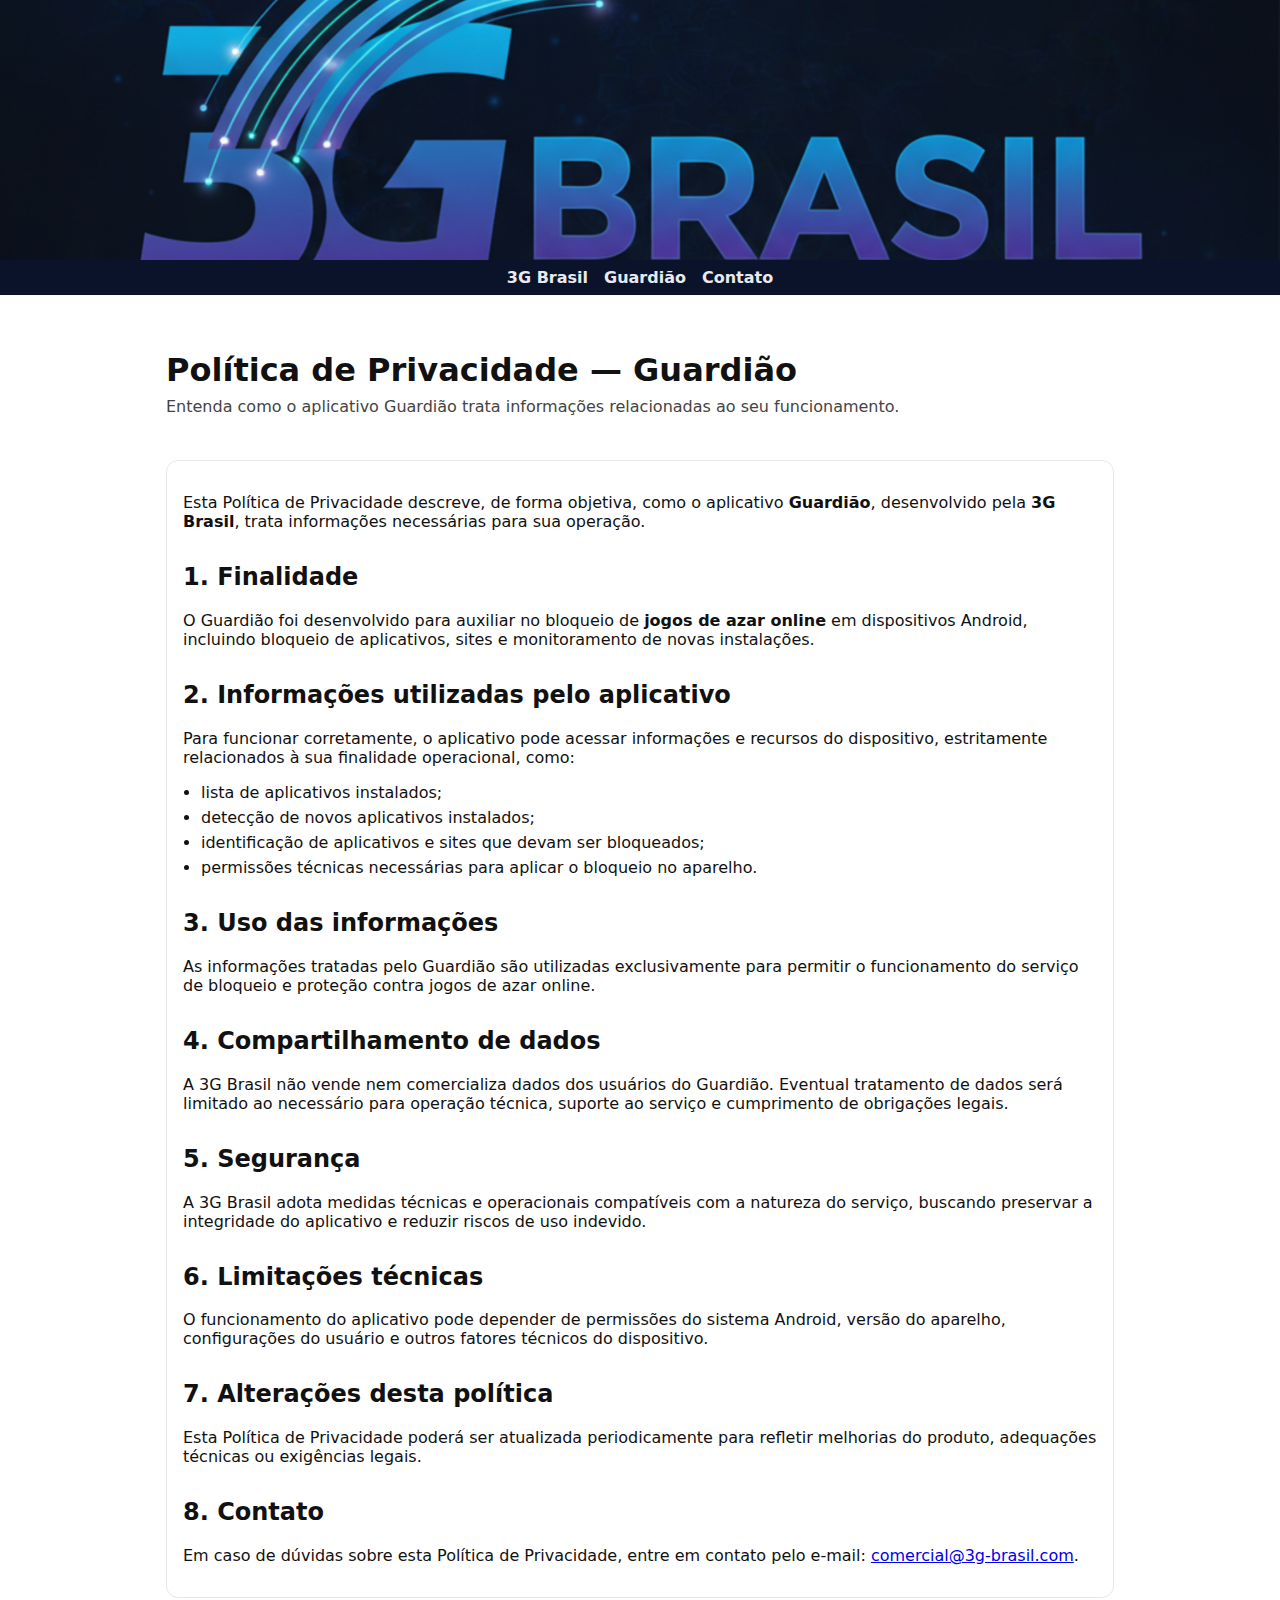
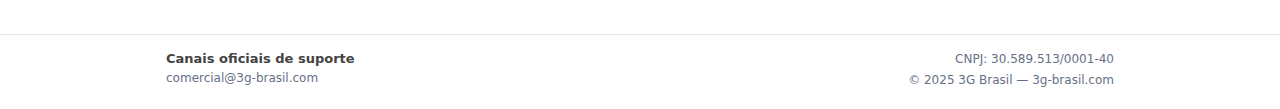
<file: guardiao/privacidade.html>
<!doctype html>
<html lang="pt-BR">
<head>
  <meta charset="utf-8" />
  <meta name="viewport" content="width=device-width, initial-scale=1" />
  <title>Política de Privacidade — Guardião | 3G Brasil</title>
  <meta name="description" content="Política de Privacidade do aplicativo Guardião da 3G Brasil." />
  <meta name="robots" content="index,follow" />
  <link rel="stylesheet" href="../assets/site.css?v=5" />
</head>
<body>

  <header>
    <div class="logo-band">
      <img src="../assets/logo.png" alt="3G Brasil" loading="lazy" />
    </div>

    <nav>
      <a href="/">3G Brasil</a>
      <a href="/guardiao/">Guardião</a>
      <a href="/contact.html">Contato</a>
    </nav>
  </header>

  <main class="container">
    <section class="hero">
      <h1>Política de Privacidade — Guardião</h1>
      <p>Entenda como o aplicativo Guardião trata informações relacionadas ao seu funcionamento.</p>
    </section>

    <section>
      <div class="card">
        <p>
          Esta Política de Privacidade descreve, de forma objetiva, como o aplicativo
          <strong>Guardião</strong>, desenvolvido pela <strong>3G Brasil</strong>, trata
          informações necessárias para sua operação.
        </p>

        <h2>1. Finalidade</h2>
        <p>
          O Guardião foi desenvolvido para auxiliar no bloqueio de <strong>jogos de azar online</strong>
          em dispositivos Android, incluindo bloqueio de aplicativos, sites e monitoramento de novas instalações.
        </p>

        <h2>2. Informações utilizadas pelo aplicativo</h2>
        <p>
          Para funcionar corretamente, o aplicativo pode acessar informações e recursos do dispositivo,
          estritamente relacionados à sua finalidade operacional, como:
        </p>
        <ul>
          <li>lista de aplicativos instalados;</li>
          <li>detecção de novos aplicativos instalados;</li>
          <li>identificação de aplicativos e sites que devam ser bloqueados;</li>
          <li>permissões técnicas necessárias para aplicar o bloqueio no aparelho.</li>
        </ul>

        <h2>3. Uso das informações</h2>
        <p>
          As informações tratadas pelo Guardião são utilizadas exclusivamente para permitir o
          funcionamento do serviço de bloqueio e proteção contra jogos de azar online.
        </p>

        <h2>4. Compartilhamento de dados</h2>
        <p>
          A 3G Brasil não vende nem comercializa dados dos usuários do Guardião.
          Eventual tratamento de dados será limitado ao necessário para operação técnica,
          suporte ao serviço e cumprimento de obrigações legais.
        </p>

        <h2>5. Segurança</h2>
        <p>
          A 3G Brasil adota medidas técnicas e operacionais compatíveis com a natureza do serviço,
          buscando preservar a integridade do aplicativo e reduzir riscos de uso indevido.
        </p>

        <h2>6. Limitações técnicas</h2>
        <p>
          O funcionamento do aplicativo pode depender de permissões do sistema Android,
          versão do aparelho, configurações do usuário e outros fatores técnicos do dispositivo.
        </p>

        <h2>7. Alterações desta política</h2>
        <p>
          Esta Política de Privacidade poderá ser atualizada periodicamente para refletir melhorias
          do produto, adequações técnicas ou exigências legais.
        </p>

        <h2>8. Contato</h2>
        <p>
          Em caso de dúvidas sobre esta Política de Privacidade, entre em contato pelo e-mail:
          <a href="mailto:comercial@3g-brasil.com">comercial@3g-brasil.com</a>.
        </p>
      </div>
    </section>
  </main>

  <footer>
    <div class="container">
      <div class="footer-wrap">
        <div class="support">
          <p class="footer-support-title">Canais oficiais de suporte</p>
          <p class="footer-support-info">
            <a href="mailto:comercial@3g-brasil.com">comercial@3g-brasil.com</a>
          </p>
        </div>

        <div class="legal">
          <p class="footer-legal">CNPJ: 30.589.513/0001-40</p>
          <p class="footer-copy">© 2025 3G Brasil — 3g-brasil.com</p>
        </div>
      </div>
    </div>
  </footer>

</body>
</html>
</file>
<file: assets/style.css>
:root { --bg:#0b132b; --fg:#e8eaed; --muted:#9aa0a6; --accent:#4fd1c5; }
*{box-sizing:border-box} html,body{margin:0;padding:0;font-family:system-ui,-apple-system,Segoe UI,Roboto,Ubuntu,'Helvetica Neue',Arial,sans-serif;background:#fff;color:#111}
header{background:var(--bg);color:var(--fg);padding:24px 16px}
nav a{color:var(--fg);text-decoration:none;margin-right:16px;font-weight:600}
nav a:hover{text-decoration:underline}
.container{max-width:980px;margin:0 auto;padding:24px 16px}
.hero{padding:32px 0}
.hero h1{margin:0 0 8px 0;font-size:32px}
.hero p{margin:0;color:#444}
.cta{margin-top:16px;display:inline-block;padding:10px 16px;border:1px solid var(--bg);border-radius:8px;text-decoration:none;color:var(--bg);font-weight:600}
section h2{margin-top:32px}
.card{border:1px solid #e5e7eb;border-radius:12px;padding:16px;margin:12px 0}
footer{border-top:1px solid #e5e7eb;padding:16px;color:#555}
ul{padding-left:18px}
small.muted{color:#666}
kbd{background:#f3f4f6;border:1px solid #e5e7eb;border-radius:6px;padding:1px 6px}
code{background:#f6f8fa;border:1px solid #e5e7eb;border-radius:6px;padding:2px 6px}
table{width:100%;border-collapse:collapse}
th,td{border:1px solid #e5e7eb;padding:8px;text-align:left}
.badge{display:inline-block;background:#eef2ff;color:#3730a3;font-weight:600;border-radius:999px;padding:4px 10px;font-size:12px;margin-left:8px}
.notice{background:#fffbea;border:1px solid #fde68a;border-radius:10px;padding:12px;margin:16px 0;color:#92400e}
/* ==== Logo no topo ==== */
.site-logo {
  display: block;
  margin: 24px auto 12px auto; /* centralizado */
  max-height: 72px;            /* ajuste se quiser maior/menor */
  width: auto;
}

/* ==== Texto legal do rodapé (bem miúdo) ==== */
.footer-legal {
  font-size: 10px;    /* bem pequeno */
  line-height: 1.2;
  color: #98a2b3;     /* cinza suave */
  text-align: center;
  margin-top: 16px;
}
</file>
<file: assets/site.css>
:root {
  --bg:#0b132b;
  --fg:#e8eaed;
  --muted:#9aa0a6;
  --accent:#4fd1c5;
}

/* Reset simples */
* {
  box-sizing: border-box;
}
html, body {
  margin: 0;
  padding: 0;
  font-family: system-ui, -apple-system, "Segoe UI", Roboto, Ubuntu, "Helvetica Neue", Arial, sans-serif;
  background: #fff;
  color: #111;
}

/* Header */
header {
  background: transparent;
  color: var(--fg);
  padding: 0;
  display: flex;
  flex-direction: column;
  align-items: center;
  width: 100%;
}

/* Faixa do LOGO (banner mais baixo) */
.logo-band {
  width: 100%;
  height: 260px;              /* altura fixa tipo faixa */
  display: flex;
  align-items: center;
  justify-content: center;
  background: #000;           /* fundo escuro */
  overflow: hidden;           /* corta o excedente da imagem */
}

/* No celular, um pouco mais baixo ainda */
@media (max-width: 640px) {
  .logo-band {
    height: 200px;
  }
}

/* Imagem (galáxia + logo) preenchendo a faixa */
.logo-band img {
  width: 100%;
  height: 100%;
  object-fit: cover;          /* preenche a faixa recortando só as bordas */
  display: block;
}



/* Barra de navegação (tarja preta) */
header nav {
  background: var(--bg);
  padding: 8px 16px;
  display: flex;
  gap: 16px;
  justify-content: center;
  flex-wrap: wrap;
  width: 100%;
}
header nav a {
  color: var(--fg);
  text-decoration: none;
  font-weight: 600;
}
header nav a:hover {
  text-decoration: underline;
}

/* Layout geral */
.container {
  max-width: 980px;
  margin: 0 auto;
  padding: 24px 16px;
}

/* Hero de texto (fica abaixo do logo/galáxia) */
.hero {
  padding: 32px 0;
}
.hero h1 {
  margin: 0 0 8px 0;
  font-size: 32px;
}
.hero p {
  margin: 0;
  color: #444;
}

section h2 {
  margin-top: 32px;
}
.card {
  border: 1px solid #e5e7eb;
  border-radius: 12px;
  padding: 16px;
  margin: 12px 0;
}
ul {
  padding-left: 18px;
}
li {
  margin: 6px 0;
}

/* Botão principal (ex: "Quero adquirir o Anjo da Guarda") */
button.btn-link,
a.btn-link {
  display: inline-block;
  margin-top: 8px;
  padding: 10px 18px;
  border-radius: 999px;
  background: var(--bg);
  color: var(--fg);
  text-decoration: none;
  font-weight: 600;
  border: none;
  cursor: pointer;
}
button.btn-link:hover,
a.btn-link:hover {
  opacity: .9;
}

/* Botão contornado (Cancelar) */
button.btn-outline {
  display: inline-block;
  margin-top: 8px;
  padding: 10px 18px;
  border-radius: 999px;
  background: #fff;
  color: #111;
  border: 1px solid #d1d5db;
  font-weight: 600;
  cursor: pointer;
}
button.btn-outline:hover {
  background: #f3f4f6;
}

/* Rodapé em 2 colunas */
footer {
  border-top: 1px solid #e5e7eb;
  padding: 16px;
  color: #555;
}
footer .container {
  padding: 0 16px;
}
.footer-wrap {
  display: flex;
  gap: 16px;
  align-items: flex-start;
  justify-content: space-between;
  flex-wrap: wrap;
}
.footer-support-title {
  margin: 0;
  font-size: 13px;
  color: #444;
  font-weight: 600;
}
.footer-support-info {
  margin: 4px 0 6px;
  font-size: 12px;
  line-height: 1.4;
  color: #667085;
}
.footer-support-info a {
  color: inherit;
  text-decoration: none;
}
.footer-support-info a:hover {
  text-decoration: underline;
}
.legal {
  text-align: right;
}
.footer-legal,
.footer-copy {
  margin: 0;
  font-size: 12px;
  line-height: 1.4;
  color: #667085;
}
.footer-copy {
  margin-top: 4px;
}

/* Botão WhatsApp fixo */
.wa-btn {
  position: fixed;
  right: 18px;
  bottom: 18px;
  z-index: 9999;
  display: flex;
  align-items: center;
  gap: 8px;
  background: #25D366;
  color: #fff;
  padding: 12px 14px;
  border-radius: 999px;
  text-decoration: none;
  font-weight: 600;
  box-shadow: 0 8px 20px rgba(0,0,0,.25);
}
.wa-btn svg {
  width: 22px;
  height: 22px;
  display: block;
}
.wa-btn svg path {
  fill: currentColor;
}

/* --------- MODAIS (planos, termos, pagamento) --------- */

.modal {
  position: fixed;
  inset: 0;
  display: none;              /* JS muda para flex ao abrir */
  align-items: center;
  justify-content: center;
  padding: 16px;
  background: rgba(15,23,42,.65);
  z-index: 50;
}
.modal-content {
  background: #fff;
  border-radius: 16px;
  max-width: 520px;
  width: 100%;
  box-shadow: 0 24px 60px rgba(15,23,42,.35);
}
.modal-header {
  display: flex;
  align-items: center;
  justify-content: space-between;
  padding: 16px 20px;
  border-bottom: 1px solid #e5e7eb;
}
.modal-header h3 {
  margin: 0;
  font-size: 1.1rem;
}
.modal-close {
  background: none;
  border: 0;
  font-size: 1.4rem;
  cursor: pointer;
  color: #6b7280;
}
.modal-body {
  padding: 16px 20px;
  max-height: 70vh;
  overflow: auto;
}
.modal-footer {
  padding: 12px 20px 16px;
  border-top: 1px solid #e5e7eb;
  display: flex;
  align-items: center;
  justify-content: space-between;
  flex-wrap: wrap;
  gap: 12px;
}

/* Lista de planos */
.plan-list {
  list-style: none;
  margin: 0;
  padding: 16px 20px 8px;
}
.plan-list li + li {
  margin-top: 8px;
}
.plan-item {
  width: 100%;
  border-radius: 12px;
  background: #f9fafb;
  padding: 10px 14px;
  border: 1px solid #e5e7eb;
  display: flex;
  align-items: center;
  justify-content: space-between;
  cursor: pointer;
  font-size: .95rem;
}
.plan-item:hover {
  background: #eef2ff;
  border-color: #1d4ed8;
}
.plan-name {
  font-weight: 500;
}
.plan-price {
  font-weight: 600;
}

.modal-footer,
.plan-footnote,
.modal-note,
.card-note {
  margin: 0;
  font-size: .9rem;
  color: #6b7280;
}

/* Termos */
.terms-plan {
  padding: 16px 20px 8px;
  margin: 0;
}
.terms-body {
  padding: 0 20px 12px;
  max-height: 60vh;
  overflow: auto;
  font-size: .95rem;
  line-height: 1.5;
}
.terms-body h4 {
  margin-top: 0;
}
.terms-pdf {
  padding: 0 20px 16px;
}
.terms-pdf a {
  font-size: .9rem;
  text-decoration: none;
  color: #2563eb;
}
.terms-pdf a:hover {
  text-decoration: underline;
}

/* Rodapé de botões nos modais */
.terms-actions {
  padding: 0 20px 16px;
  display: flex;
  gap: 12px;
  justify-content: flex-end;
}
.terms-actions button {
  margin: 0;
}

/* Formulário de pagamento */
.card-form {
  padding: 0 20px 16px;
}
.card-form label {
  display: block;
  font-size: .9rem;
  margin-bottom: 8px;
}
.card-form input {
  width: 100%;
  padding: 8px 10px;
  border-radius: 8px;
  border: 1px solid #d1d5db;
  font-size: .95rem;
}
.card-row {
  display: flex;
  gap: 8px;
}
.card-row > label {
  flex: 1;
}

/* Responsivo */
@media (max-width:640px) {
  .hero h1 {
    font-size: 26px;
  }
  .legal {
    text-align: left;
  }
  .modal-content {
    max-width: 100%;
  }
}

/* === OVERRIDE FINAL PARA OS BOTÕES DO ANJO DA GUARDA === */

/* Container dos botões "Cancelar" / "Eu quero" / "Confirmar pagamento" */
.terms-actions{
  display:flex;
  gap:12px;
  justify-content:flex-end;
  flex-wrap:wrap;
}

/* Garante que todos os botões dentro de .terms-actions fiquem alinhados
   e com o mesmo tamanho visual */
.terms-actions button{
  flex:1 0 auto;
  margin:0;
  min-width:140px;
}

/* Botão principal (Quero adquirir o Anjo da Guarda / Eu quero / Confirmar pagamento) */
.btn-link{
  display:inline-flex;
  align-items:center;
  justify-content:center;
  margin-top:8px;
  padding:10px 18px;
  border-radius:999px;
  background:#0b132b;
  color:#e8eaed;
  text-decoration:none;
  font-weight:600;
  border:1px solid #0b132b;
  cursor:pointer;
}
.btn-link:hover{
  opacity:.9;
}

/* Botão claro (Cancelar) */
.btn-outline{
  display:inline-flex;
  align-items:center;
  justify-content:center;
  margin-top:8px;
  padding:10px 18px;
  border-radius:999px;
  background:#fff;
  color:#111;
  border:1px solid #d1d5db;
  font-weight:600;
  cursor:pointer;
}
.btn-outline:hover{
  background:#f3f4f6;
}
</file>
